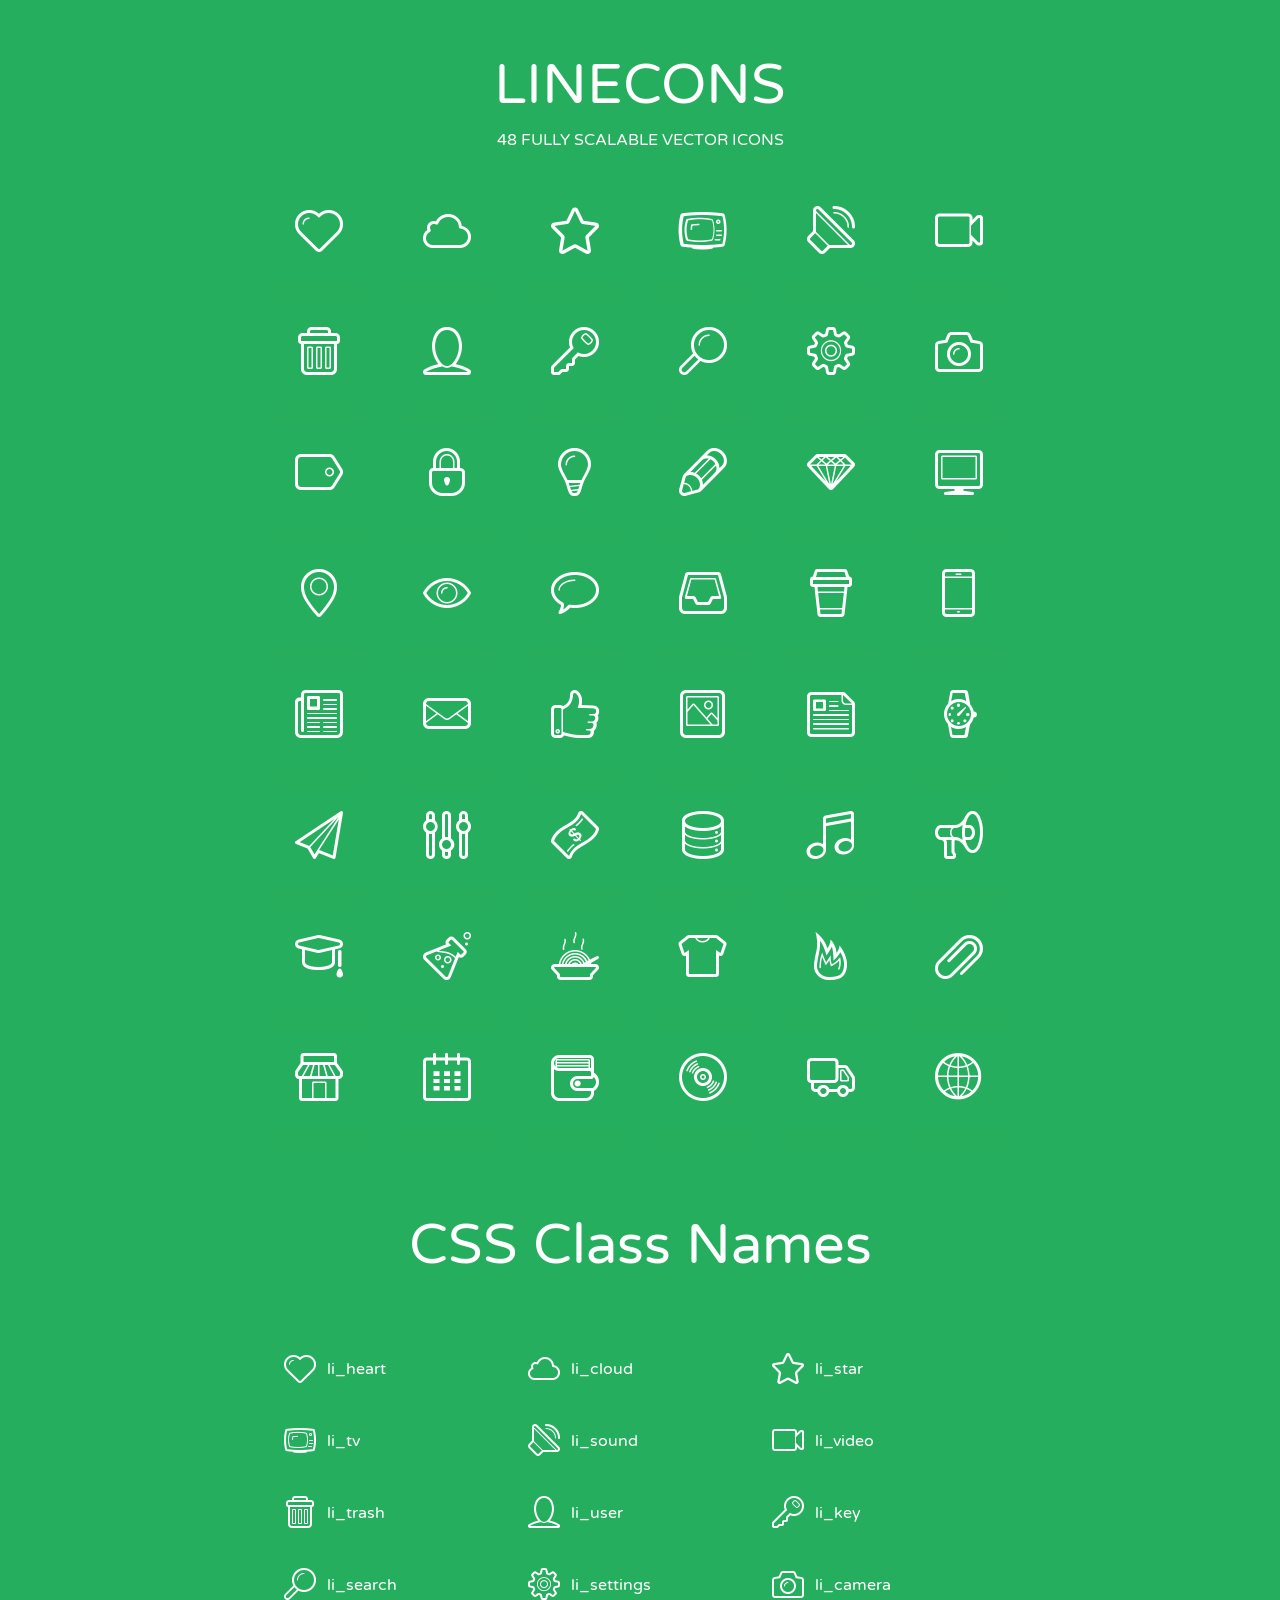
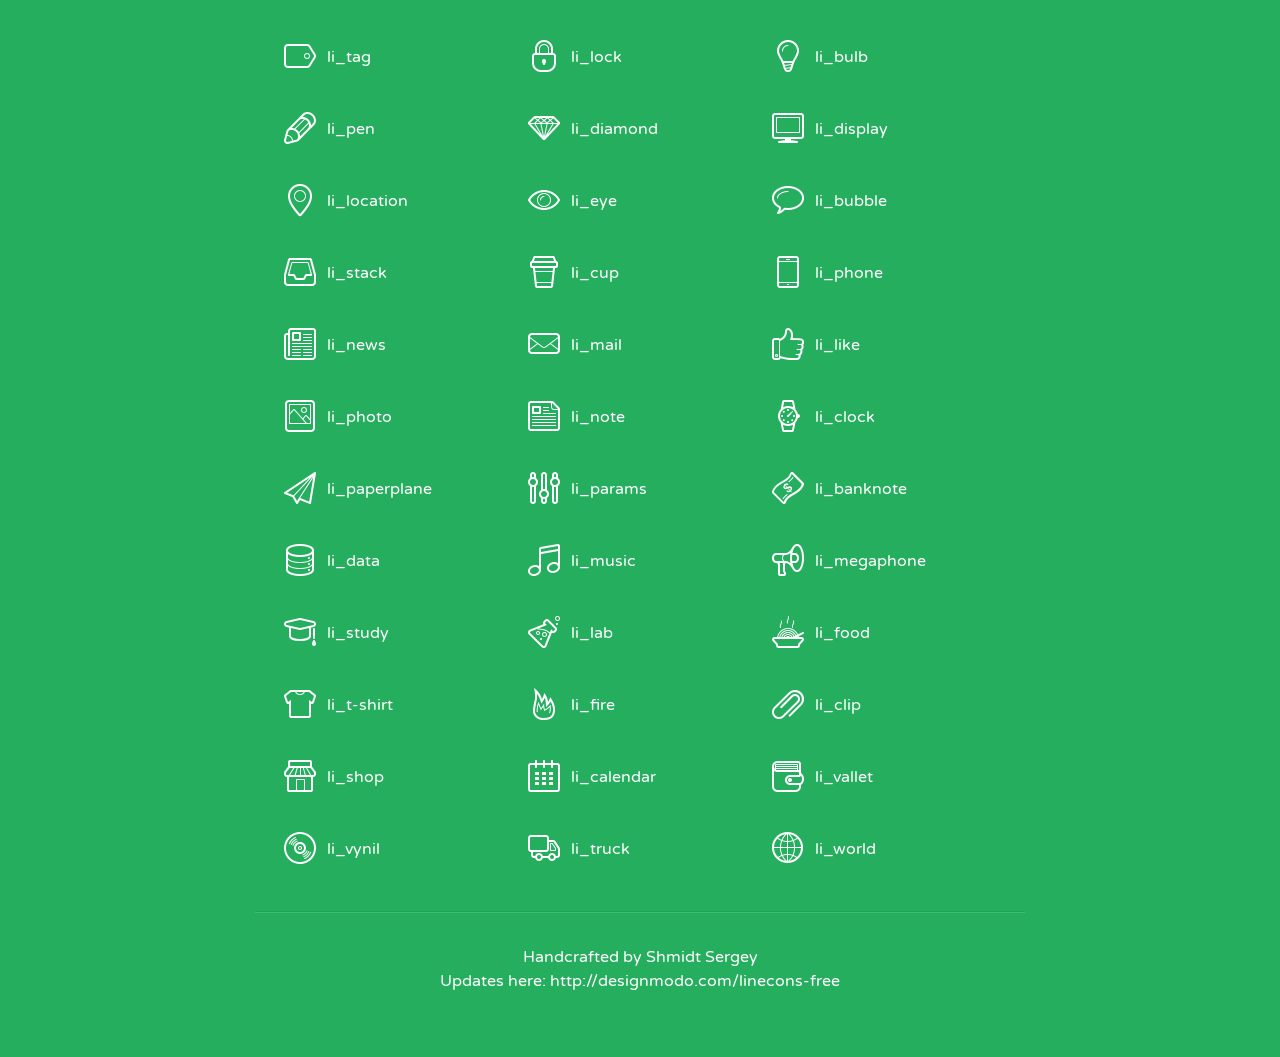
<file: src/main/webapp/assets/lineicons/index.html>
<!doctype html>
<html>
<head>
<title>LINECONS - 48 Fully Scalable Vector Icons</title>
<link rel="stylesheet" href="style.css" />
<link href='http://fonts.googleapis.com/css?family=Varela+Round' rel='stylesheet' type='text/css'>
<!--[if lte IE 7]><script src="lte-ie7.js"></script><![endif]-->

<!-- 

Thanks http://icomoon.io/app/ for amazing service!

-->


<style>
	section, header, footer {display: block;}
	body {
		font-family: 'Varela Round', sans-serif;
		color: #333333;
		line-height: 1.5;
		font-size: 16px;
		background:#26ae5f;
		color:white;
		-moz-text-shadow: 0 1px 1px rgba(0, 0, 0, 0.21);
		-webkit-text-shadow: 0 1px 1px rgba(0, 0, 0, 0.21);
	}
	* {
		-moz-box-sizing: border-box;
		-webkit-box-sizing: border-box;
		box-sizing: border-box;
		margin: 0;
		padding: 0;
	}
	.glyph {
		float: left;
		text-align: center;
		padding: .5em;
		margin: 0 .5em;
		width: 7em;
		border-radius: .375em;
		top:0;
		position:relative;
		-webkit-transition:0.2s ease-in;
		-o-transition:0.2s ease-in;
		-moz-transition:0.2s ease-in;
		-ie-transition:0.2s ease-in;
		transition:0.2s ease-in;
	}
	.glyph input {
		width: 100%;
		text-align: center;
		font-family: consolas, monospace;
		border-radius:3px;
		border:none;
		padding:4px;
		background:#26AE5C;
		color:#26AE5C;
		-webkit-transition:0.2s ease-in;
		-o-transition:0.2s ease-in;
		-moz-transition:0.2s ease-in;
		-ie-transition:0.2s ease-in;
		transition:0.2s ease-in;
	}
	.glyph:hover input {
		background:#26ae5f;
		padding:4px;
		color:#ffffff;
	}
	.glyph:hover {
		-webkit-transition: all 0.5s ease-out;
		background:#222821;
		color:#fff;
		text-shadow: none;
		-moz-text-shadow: none;
		-webkit-text-shadow: none;
		top:-5px;
		position:relative;
	}
	.glyph input, .mtm {
		margin-top: .75em;
	}
	.w-main {
		width: 770px;
		text-align:center;
	}
	.centered {
		margin-left: auto;
		margin-right: auto;
	}
	.fs1 {
		font-size: 3em;
	}
	header {
		margin: 2em 0;
		padding-bottom: .5em;
	}
	header h1 {
		font-size: 3.5em;
		font-weight: normal;
	}
	.clearfix:before, .clearfix:after { content: ""; display: table; }
	.clearfix:after, .clear { clear: both; }
	footer {
		margin: 2em 0;
		padding: 2em 0;
		border-top: 1px solid rgb(60, 189, 114);
		box-shadow: 0 -1px rgb(33, 165, 89);
	}
	a, a:visited {
		color: #ffffff; text-decoration:none;
	}
	a:hover, a:focus {color: #222821; text-decoration:none;}
	.box1 {
		display: inline-block;
		width: 14em;
		padding: .25em .5em;
		margin: .5em 1em .5em 0;
		text-align:left;
		
	}
	.box1 span { 
		font-size:2em;
		position: relative;
		top: 0.25em;
		margin-right: 0.1em;
	}
</style>
</head>
<body>
	<div class="w-main centered">
	<section class="mtm clearfix" id="glyphs">
	<header>
		<h1>LINECONS</h1>
		<p>48 FULLY SCALABLE VECTOR ICONS</p>
	</header>
	<div class="glyph">
		<div class="fs1" aria-hidden="true" data-icon="&#xe000;"></div>
		<input type="text" readonly="readonly" value="&amp;#xe000;" />
	</div>
	<div class="glyph">
		<div class="fs1" aria-hidden="true" data-icon="&#xe001;"></div>
		<input type="text" readonly="readonly" value="&amp;#xe001;" />
	</div>
	<div class="glyph">
		<div class="fs1" aria-hidden="true" data-icon="&#xe002;"></div>
		<input type="text" readonly="readonly" value="&amp;#xe002;" />
	</div>
	<div class="glyph">
		<div class="fs1" aria-hidden="true" data-icon="&#xe003;"></div>
		<input type="text" readonly="readonly" value="&amp;#xe003;" />
	</div>
	<div class="glyph">
		<div class="fs1" aria-hidden="true" data-icon="&#xe004;"></div>
		<input type="text" readonly="readonly" value="&amp;#xe004;" />
	</div>
	<div class="glyph">
		<div class="fs1" aria-hidden="true" data-icon="&#xe005;"></div>
		<input type="text" readonly="readonly" value="&amp;#xe005;" />
	</div>
	<div class="glyph">
		<div class="fs1" aria-hidden="true" data-icon="&#xe006;"></div>
		<input type="text" readonly="readonly" value="&amp;#xe006;" />
	</div>
	<div class="glyph">
		<div class="fs1" aria-hidden="true" data-icon="&#xe007;"></div>
		<input type="text" readonly="readonly" value="&amp;#xe007;" />
	</div>
	<div class="glyph">
		<div class="fs1" aria-hidden="true" data-icon="&#xe008;"></div>
		<input type="text" readonly="readonly" value="&amp;#xe008;" />
	</div>
	<div class="glyph">
		<div class="fs1" aria-hidden="true" data-icon="&#xe009;"></div>
		<input type="text" readonly="readonly" value="&amp;#xe009;" />
	</div>
	<div class="glyph">
		<div class="fs1" aria-hidden="true" data-icon="&#xe00a;"></div>
		<input type="text" readonly="readonly" value="&amp;#xe00a;" />
	</div>
	<div class="glyph">
		<div class="fs1" aria-hidden="true" data-icon="&#xe00b;"></div>
		<input type="text" readonly="readonly" value="&amp;#xe00b;" />
	</div>
	<div class="glyph">
		<div class="fs1" aria-hidden="true" data-icon="&#xe00c;"></div>
		<input type="text" readonly="readonly" value="&amp;#xe00c;" />
	</div>
	<div class="glyph">
		<div class="fs1" aria-hidden="true" data-icon="&#xe00d;"></div>
		<input type="text" readonly="readonly" value="&amp;#xe00d;" />
	</div>
	<div class="glyph">
		<div class="fs1" aria-hidden="true" data-icon="&#xe00e;"></div>
		<input type="text" readonly="readonly" value="&amp;#xe00e;" />
	</div>
	<div class="glyph">
		<div class="fs1" aria-hidden="true" data-icon="&#xe00f;"></div>
		<input type="text" readonly="readonly" value="&amp;#xe00f;" />
	</div>
	<div class="glyph">
		<div class="fs1" aria-hidden="true" data-icon="&#xe010;"></div>
		<input type="text" readonly="readonly" value="&amp;#xe010;" />
	</div>
	<div class="glyph">
		<div class="fs1" aria-hidden="true" data-icon="&#xe011;"></div>
		<input type="text" readonly="readonly" value="&amp;#xe011;" />
	</div>
	<div class="glyph">
		<div class="fs1" aria-hidden="true" data-icon="&#xe012;"></div>
		<input type="text" readonly="readonly" value="&amp;#xe012;" />
	</div>
	<div class="glyph">
		<div class="fs1" aria-hidden="true" data-icon="&#xe013;"></div>
		<input type="text" readonly="readonly" value="&amp;#xe013;" />
	</div>
	<div class="glyph">
		<div class="fs1" aria-hidden="true" data-icon="&#xe014;"></div>
		<input type="text" readonly="readonly" value="&amp;#xe014;" />
	</div>
	<div class="glyph">
		<div class="fs1" aria-hidden="true" data-icon="&#xe015;"></div>
		<input type="text" readonly="readonly" value="&amp;#xe015;" />
	</div>
	<div class="glyph">
		<div class="fs1" aria-hidden="true" data-icon="&#xe016;"></div>
		<input type="text" readonly="readonly" value="&amp;#xe016;" />
	</div>
	<div class="glyph">
		<div class="fs1" aria-hidden="true" data-icon="&#xe017;"></div>
		<input type="text" readonly="readonly" value="&amp;#xe017;" />
	</div>
	<div class="glyph">
		<div class="fs1" aria-hidden="true" data-icon="&#xe018;"></div>
		<input type="text" readonly="readonly" value="&amp;#xe018;" />
	</div>
	<div class="glyph">
		<div class="fs1" aria-hidden="true" data-icon="&#xe019;"></div>
		<input type="text" readonly="readonly" value="&amp;#xe019;" />
	</div>
	<div class="glyph">
		<div class="fs1" aria-hidden="true" data-icon="&#xe01a;"></div>
		<input type="text" readonly="readonly" value="&amp;#xe01a;" />
	</div>
	<div class="glyph">
		<div class="fs1" aria-hidden="true" data-icon="&#xe01b;"></div>
		<input type="text" readonly="readonly" value="&amp;#xe01b;" />
	</div>
	<div class="glyph">
		<div class="fs1" aria-hidden="true" data-icon="&#xe01c;"></div>
		<input type="text" readonly="readonly" value="&amp;#xe01c;" />
	</div>
	<div class="glyph">
		<div class="fs1" aria-hidden="true" data-icon="&#xe01d;"></div>
		<input type="text" readonly="readonly" value="&amp;#xe01d;" />
	</div>
	<div class="glyph">
		<div class="fs1" aria-hidden="true" data-icon="&#xe01e;"></div>
		<input type="text" readonly="readonly" value="&amp;#xe01e;" />
	</div>
	<div class="glyph">
		<div class="fs1" aria-hidden="true" data-icon="&#xe01f;"></div>
		<input type="text" readonly="readonly" value="&amp;#xe01f;" />
	</div>
	<div class="glyph">
		<div class="fs1" aria-hidden="true" data-icon="&#xe020;"></div>
		<input type="text" readonly="readonly" value="&amp;#xe020;" />
	</div>
	<div class="glyph">
		<div class="fs1" aria-hidden="true" data-icon="&#xe021;"></div>
		<input type="text" readonly="readonly" value="&amp;#xe021;" />
	</div>
	<div class="glyph">
		<div class="fs1" aria-hidden="true" data-icon="&#xe022;"></div>
		<input type="text" readonly="readonly" value="&amp;#xe022;" />
	</div>
	<div class="glyph">
		<div class="fs1" aria-hidden="true" data-icon="&#xe023;"></div>
		<input type="text" readonly="readonly" value="&amp;#xe023;" />
	</div>
	<div class="glyph">
		<div class="fs1" aria-hidden="true" data-icon="&#xe024;"></div>
		<input type="text" readonly="readonly" value="&amp;#xe024;" />
	</div>
	<div class="glyph">
		<div class="fs1" aria-hidden="true" data-icon="&#xe025;"></div>
		<input type="text" readonly="readonly" value="&amp;#xe025;" />
	</div>
	<div class="glyph">
		<div class="fs1" aria-hidden="true" data-icon="&#xe026;"></div>
		<input type="text" readonly="readonly" value="&amp;#xe026;" />
	</div>
	<div class="glyph">
		<div class="fs1" aria-hidden="true" data-icon="&#xe027;"></div>
		<input type="text" readonly="readonly" value="&amp;#xe027;" />
	</div>
	<div class="glyph">
		<div class="fs1" aria-hidden="true" data-icon="&#xe028;"></div>
		<input type="text" readonly="readonly" value="&amp;#xe028;" />
	</div>
	<div class="glyph">
		<div class="fs1" aria-hidden="true" data-icon="&#xe029;"></div>
		<input type="text" readonly="readonly" value="&amp;#xe029;" />
	</div>
	<div class="glyph">
		<div class="fs1" aria-hidden="true" data-icon="&#xe02a;"></div>
		<input type="text" readonly="readonly" value="&amp;#xe02a;" />
	</div>
	<div class="glyph">
		<div class="fs1" aria-hidden="true" data-icon="&#xe02b;"></div>
		<input type="text" readonly="readonly" value="&amp;#xe02b;" />
	</div>
	<div class="glyph">
		<div class="fs1" aria-hidden="true" data-icon="&#xe02c;"></div>
		<input type="text" readonly="readonly" value="&amp;#xe02c;" />
	</div>
	<div class="glyph">
		<div class="fs1" aria-hidden="true" data-icon="&#xe02d;"></div>
		<input type="text" readonly="readonly" value="&amp;#xe02d;" />
	</div>
	<div class="glyph">
		<div class="fs1" aria-hidden="true" data-icon="&#xe02e;"></div>
		<input type="text" readonly="readonly" value="&amp;#xe02e;" />
	</div>
	<div class="glyph">
		<div class="fs1" aria-hidden="true" data-icon="&#xe02f;"></div>
		<input type="text" readonly="readonly" value="&amp;#xe02f;" />
	</div>
	</section>
	<div class="clear"></div>
	<section class="mtm clearfix" id="glyphs">
	<header>
		<h1>CSS Class Names</h1>
	</header>
	<span class="box1">
		<span aria-hidden="true" class="li_heart"></span>
		&nbsp;li_heart
	</span>
	<span class="box1">
		<span aria-hidden="true" class="li_cloud"></span>
		&nbsp;li_cloud
	</span>
	<span class="box1">
		<span aria-hidden="true" class="li_star"></span>
		&nbsp;li_star
	</span>
	<span class="box1">
		<span aria-hidden="true" class="li_tv"></span>
		&nbsp;li_tv
	</span>
	<span class="box1">
		<span aria-hidden="true" class="li_sound"></span>
		&nbsp;li_sound
	</span>
	<span class="box1">
		<span aria-hidden="true" class="li_video"></span>
		&nbsp;li_video
	</span>
	<span class="box1">
		<span aria-hidden="true" class="li_trash"></span>
		&nbsp;li_trash
	</span>
	<span class="box1">
		<span aria-hidden="true" class="li_user"></span>
		&nbsp;li_user
	</span>
	<span class="box1">
		<span aria-hidden="true" class="li_key"></span>
		&nbsp;li_key
	</span>
	<span class="box1">
		<span aria-hidden="true" class="li_search"></span>
		&nbsp;li_search
	</span>
	<span class="box1">
		<span aria-hidden="true" class="li_settings"></span>
		&nbsp;li_settings
	</span>
	<span class="box1">
		<span aria-hidden="true" class="li_camera"></span>
		&nbsp;li_camera
	</span>
	<span class="box1">
		<span aria-hidden="true" class="li_tag"></span>
		&nbsp;li_tag
	</span>
	<span class="box1">
		<span aria-hidden="true" class="li_lock"></span>
		&nbsp;li_lock
	</span>
	<span class="box1">
		<span aria-hidden="true" class="li_bulb"></span>
		&nbsp;li_bulb
	</span>
	<span class="box1">
		<span aria-hidden="true" class="li_pen"></span>
		&nbsp;li_pen
	</span>
	<span class="box1">
		<span aria-hidden="true" class="li_diamond"></span>
		&nbsp;li_diamond
	</span>
	<span class="box1">
		<span aria-hidden="true" class="li_display"></span>
		&nbsp;li_display
	</span>
	<span class="box1">
		<span aria-hidden="true" class="li_location"></span>
		&nbsp;li_location
	</span>
	<span class="box1">
		<span aria-hidden="true" class="li_eye"></span>
		&nbsp;li_eye
	</span>
	<span class="box1">
		<span aria-hidden="true" class="li_bubble"></span>
		&nbsp;li_bubble
	</span>
	<span class="box1">
		<span aria-hidden="true" class="li_stack"></span>
		&nbsp;li_stack
	</span>
	<span class="box1">
		<span aria-hidden="true" class="li_cup"></span>
		&nbsp;li_cup
	</span>
	<span class="box1">
		<span aria-hidden="true" class="li_phone"></span>
		&nbsp;li_phone
	</span>
	<span class="box1">
		<span aria-hidden="true" class="li_news"></span>
		&nbsp;li_news
	</span>
	<span class="box1">
		<span aria-hidden="true" class="li_mail"></span>
		&nbsp;li_mail
	</span>
	<span class="box1">
		<span aria-hidden="true" class="li_like"></span>
		&nbsp;li_like
	</span>
	<span class="box1">
		<span aria-hidden="true" class="li_photo"></span>
		&nbsp;li_photo
	</span>
	<span class="box1">
		<span aria-hidden="true" class="li_note"></span>
		&nbsp;li_note
	</span>
	<span class="box1">
		<span aria-hidden="true" class="li_clock"></span>
		&nbsp;li_clock
	</span>
	<span class="box1">
		<span aria-hidden="true" class="li_paperplane"></span>
		&nbsp;li_paperplane
	</span>
	<span class="box1">
		<span aria-hidden="true" class="li_params"></span>
		&nbsp;li_params
	</span>
	<span class="box1">
		<span aria-hidden="true" class="li_banknote"></span>
		&nbsp;li_banknote
	</span>
	<span class="box1">
		<span aria-hidden="true" class="li_data"></span>
		&nbsp;li_data
	</span>
	<span class="box1">
		<span aria-hidden="true" class="li_music"></span>
		&nbsp;li_music
	</span>
	<span class="box1">
		<span aria-hidden="true" class="li_megaphone"></span>
		&nbsp;li_megaphone
	</span>
	<span class="box1">
		<span aria-hidden="true" class="li_study"></span>
		&nbsp;li_study
	</span>
	<span class="box1">
		<span aria-hidden="true" class="li_lab"></span>
		&nbsp;li_lab
	</span>
	<span class="box1">
		<span aria-hidden="true" class="li_food"></span>
		&nbsp;li_food
	</span>
	<span class="box1">
		<span aria-hidden="true" class="li_t-shirt"></span>
		&nbsp;li_t-shirt
	</span>
	<span class="box1">
		<span aria-hidden="true" class="li_fire"></span>
		&nbsp;li_fire
	</span>
	<span class="box1">
		<span aria-hidden="true" class="li_clip"></span>
		&nbsp;li_clip
	</span>
	<span class="box1">
		<span aria-hidden="true" class="li_shop"></span>
		&nbsp;li_shop
	</span>
	<span class="box1">
		<span aria-hidden="true" class="li_calendar"></span>
		&nbsp;li_calendar
	</span>
	<span class="box1">
		<span aria-hidden="true" class="li_vallet"></span>
		&nbsp;li_vallet
	</span>
	<span class="box1">
		<span aria-hidden="true" class="li_vynil"></span>
		&nbsp;li_vynil
	</span>
	<span class="box1">
		<span aria-hidden="true" class="li_truck"></span>
		&nbsp;li_truck
	</span>
	<span class="box1">
		<span aria-hidden="true" class="li_world"></span>
		&nbsp;li_world
	</span>
	</section>
	<footer>
		<p>Handcrafted by <a href="http://shmidt.in">Shmidt Sergey</a></p>
		<p>Updates here: <a href="http://designmodo.com/linecons-free">http://designmodo.com/linecons-free</a></p>
	</footer>
	</div>
	<script>
	document.getElementById("glyphs").addEventListener("click", function(e) {
		var target = e.target;
		if (target.tagName === "INPUT") {
			target.select();
		}
	});
	</script>
</body>
</html>
</file>
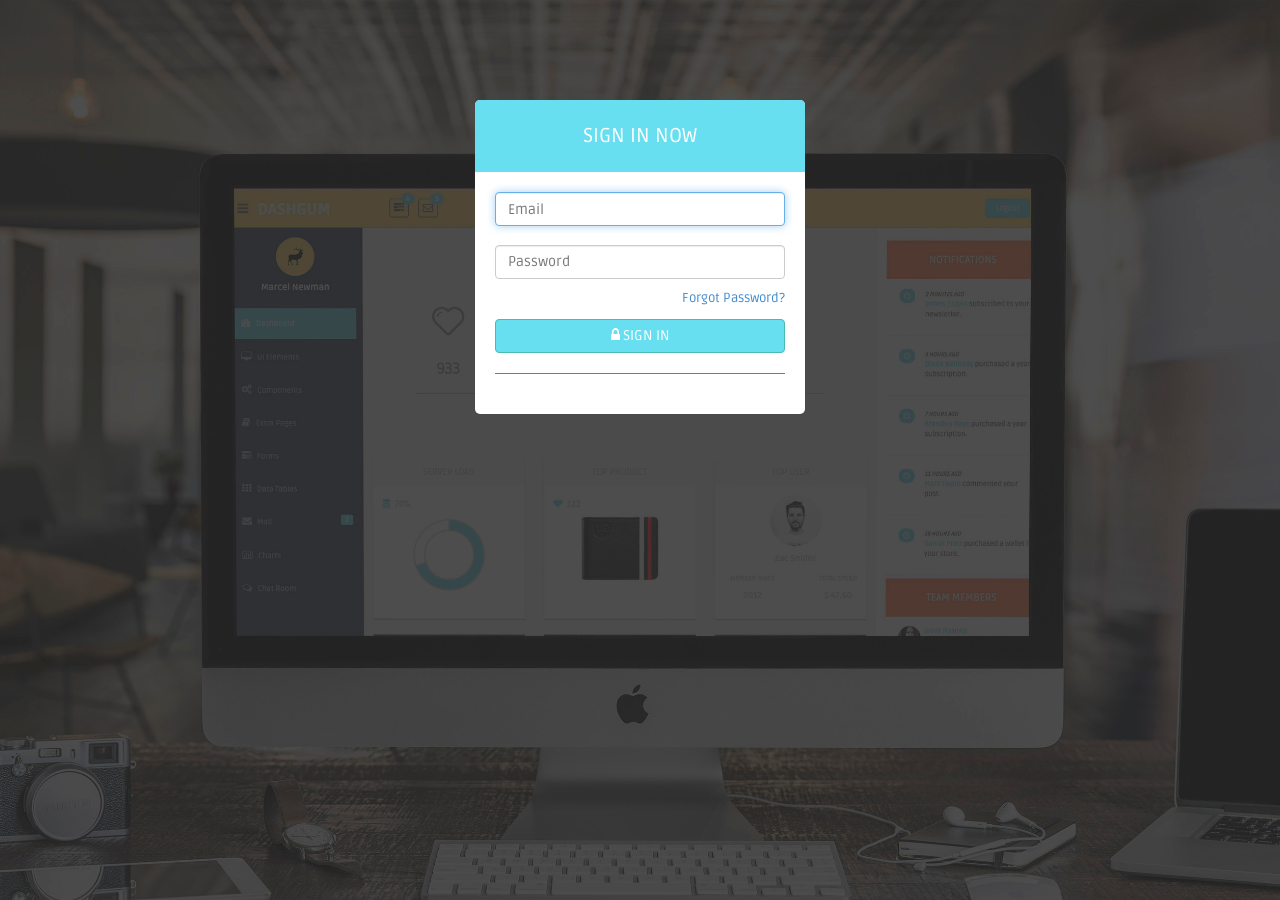
<file: src/main/webapp/login.html>
<!DOCTYPE html>
<html lang="en">
  <head>
    <meta charset="utf-8">
    <meta name="viewport" content="width=device-width, initial-scale=1.0">
    <meta name="description" content="">
    <meta name="author" content="Dashboard">
    <meta name="keyword" content="Dashboard, Bootstrap, Admin, Template, Theme, Responsive, Fluid, Retina">

    <title>Login - LaboRun</title>

    <!-- Bootstrap core CSS -->
    <link href="assets/css/bootstrap.css" rel="stylesheet">
    <!--external css-->
    <link href="assets/font-awesome/css/font-awesome.css" rel="stylesheet" />
        
<!-- Custom styles for this template -->
    <link href="assets/css/style.css" rel="stylesheet">
    <link href="assets/css/style-responsive.css" rel="stylesheet">

    <!-- HTML5 shim and Respond.js IE8 support of HTML5 elements and media queries -->
    <!--[if lt IE 9]>
      <script src="https://oss.maxcdn.com/libs/html5shiv/3.7.0/html5shiv.js"></script>
      <script src="https://oss.maxcdn.com/libs/respond.js/1.4.2/respond.min.js"></script>
    <![endif]-->
  </head>

  <body>

      <!-- **********************************************************************************************************************************************************
      MAIN CONTENT
      *********************************************************************************************************************************************************** -->

	  <div id="login-page">
	  	<div class="container">
	  	
		      <form class="form-login" action="checklogin" method="post">
		        <h2 class="form-login-heading">sign in now</h2>
		        <div class="login-wrap">
		            <input type="text" class="form-control" name="email" placeholder="Email" autofocus>
		            <br>
		            <input type="password" class="form-control" name="password" placeholder="Password">
		            <label class="checkbox">
		                <span class="pull-right">
		                    <a data-toggle="modal" href="login.html#myModal"> Forgot Password?</a>
		
		                </span>
		            </label>
		            <button class="btn btn-theme btn-block" href="index.html" type="submit"><i class="fa fa-lock"></i> SIGN IN</button>
		            <hr>
		
		        </div>
		
		          <!-- Modal -->
		          <div aria-hidden="true" aria-labelledby="myModalLabel" role="dialog" tabindex="-1" id="myModal" class="modal fade">
		              <div class="modal-dialog">
		                  <div class="modal-content">
		                      <div class="modal-header">
		                          <button type="button" class="close" data-dismiss="modal" aria-hidden="true">&times;</button>
		                          <h4 class="modal-title">Forgot Password ?</h4>
		                      </div>
		                      <div class="modal-body">
		                          <p>Enter your e-mail address below to reset your password.</p>
		                          <input type="text" name="email" placeholder="Email" autocomplete="off" class="form-control placeholder-no-fix">
		
		                      </div>
		                      <div class="modal-footer">
		                          <button data-dismiss="modal" class="btn btn-default" type="button">Cancel</button>
		                          <button class="btn btn-theme" type="button">Submit</button>
		                      </div>
		                  </div>
		              </div>
		          </div>
		          <!-- modal -->
		
		      </form>	  	
	  	
	  	</div>
	  </div>

    <!-- js placed at the end of the document so the pages load faster -->
    <script src="assets/js/jquery.js"></script>
    <script src="assets/js/bootstrap.min.js"></script>

    <!--BACKSTRETCH-->
    <!-- You can use an image of whatever size. This script will stretch to fit in any screen size.-->
    <script type="text/javascript" src="assets/js/jquery.backstretch.min.js"></script>
    <script>
        $.backstretch("assets/img/login-bg.jpg", {speed: 500});
    </script>


  </body>
</html>
</file>
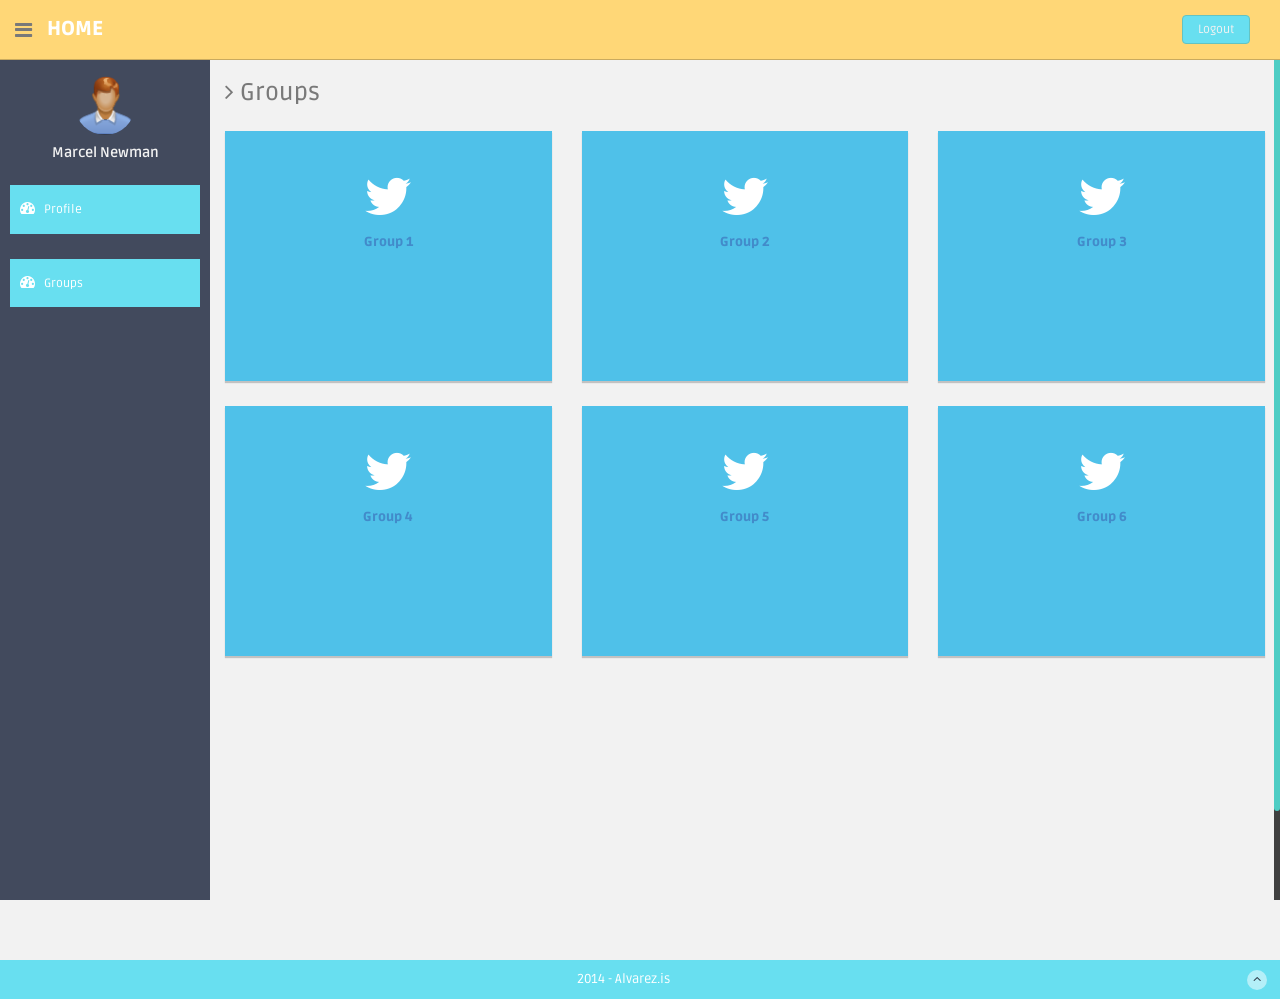
<file: src/main/webapp/admin/panels.html>
<!DOCTYPE html>
<html lang="en">
    <head>
        <meta charset="utf-8">
        <meta name="viewport" content="width=device-width, initial-scale=1.0">
        <meta name="description" content="">
        <meta name="author" content="Dashboard">
        <meta name="keyword" content="Dashboard, Bootstrap, Admin, Template, Theme, Responsive, Fluid, Retina">

        <title>DASHGUM - Bootstrap Admin Template</title>

        <!-- Bootstrap core CSS -->
        <link href="../assets/css/bootstrap.css" rel="stylesheet">
        <!--external css-->
        <link href="../assets/font-awesome/css/font-awesome.css" rel="stylesheet" />

        <!-- Custom styles for this template -->
        <link href="../assets/css/style.css" rel="stylesheet">
        <link href="../assets/css/style-responsive.css" rel="stylesheet">

        <script src="../assets/js/chart-master/Chart.js"></script>

        <!-- HTML5 shim and Respond.js IE8 support of HTML5 elements and media queries -->
        <!--[if lt IE 9]>
          <script src="https://oss.maxcdn.com/libs/html5shiv/3.7.0/html5shiv.js"></script>
          <script src="https://oss.maxcdn.com/libs/respond.js/1.4.2/respond.min.js"></script>
        <![endif]-->
    </head>

    <body>

        <section id="container" >
            <!-- **********************************************************************************************************************************************************
            TOP BAR CONTENT & NOTIFICATIONS
            *********************************************************************************************************************************************************** -->
            <!--header start-->
            <header class="header black-bg">
                <div class="sidebar-toggle-box">
                    <div class="fa fa-bars tooltips" data-placement="right" data-original-title="Toggle Navigation"></div>
                </div>
                <!--logo start-->
                <a href="index.html" class="logo"><b>Home</b></a>
                <!--logo end-->

                <div class="top-menu">
                    <ul class="nav pull-right top-menu">
                        <li><a class="logout" href="login.html">Logout</a></li>
                    </ul>
                </div>
            </header>
            <!--header end-->

            <!-- **********************************************************************************************************************************************************
            MAIN SIDEBAR MENU
            *********************************************************************************************************************************************************** -->
            <!--sidebar start-->
            <aside>
                <div id="sidebar"  class="nav-collapse ">
                    <!-- sidebar menu start-->
                    <ul class="sidebar-menu" id="nav-accordion">

                        <p class="centered"><a href="profile.html"><img src="../assets/img/ui-sam.jpg" class="img-circle" width="60"></a></p>
                        <h5 class="centered">Marcel Newman</h5>

                        <li class="mt">
                            <a class="active" href="index.html">
                                <i class="fa fa-dashboard"></i>
                                <span>Profile</span>
                            </a>
                        </li>

                        <li class="mt">
                            <a class="active" href="panels.html">
                                <i class="fa fa-dashboard"></i>
                                <span>Groups</span>
                            </a>
                        </li>

                </div>
            </aside>
            <!--sidebar end-->

            <!-- **********************************************************************************************************************************************************
            MAIN CONTENT
            *********************************************************************************************************************************************************** -->
            <!--main content start-->
            <section id="main-content">
                <section class="wrapper site-min-height">
                    <h3><i class="fa fa-angle-right"></i> Groups</h3>
					
                    <div class="row mt">
                        <div class="col-lg-12">

                            <! -- 1st ROW OF PANELS -->
                            <div class="row">
                                <!-- TWITTER PANEL -->
                                <div class="col-lg-4 col-md-4 col-sm-4 mb">
                                    <div class="twitter-panel pn">
                                        <i class="fa fa-twitter fa-4x"></i>				
                                        <p class="user"><a href="todo_list.html">Group 1</a></p>
                                    </div>
                                </div><!-- /col-md-4 -->

                                <div class="col-lg-4 col-md-4 col-sm-4 mb">
                                    <!-- WHITE PANEL - TOP USER -->
                                    <div class="twitter-panel pn">
                                        <i class="fa fa-twitter fa-4x"></i>
                                        <p class="user"><a href="todo_list.html">Group 2</a></p>
                                    </div>
                                </div><!-- /col-md-4 -->

                                <div class="col-lg-4 col-md-4 col-sm-4 mb">
                                    <!-- INSTAGRAM PANEL -->
                                    <div class="twitter-panel pn">
                                        <i class="fa fa-twitter fa-4x"></i>

                                        <p class="user"><a href="todo_list.html">Group 3</a></p>
                                    </div>
                                </div><!-- /col-md-4 -->
                            </div><! --/END 1ST ROW OF PANELS -->

                            <! -- 2ND ROW OF PANELS -->
                            <div class="row">
                                <! -- TODO PANEL -->
                                <div class="col-lg-4 col-md-4 col-sm-4 mb">
                                    <div class="twitter-panel pn">
                                        <i class="fa fa-twitter fa-4x"></i>

                                        <p class="user"><a href="todo_list.html">Group 4</a></p>
                                    </div>
                                </div><! --/col-md-4 -->

                                <! -- PROFILE 01 PANEL -->
                                <div class="col-lg-4 col-md-4 col-sm-4 mb">
                                    <div class="twitter-panel pn">
                                        <i class="fa fa-twitter fa-4x"></i>
                                        <p class="user"><a href="todo_list.html">Group 5</a></p>
                                    </div>
                                </div><! --/col-md-4 -->

                                <! -- PROFILE 02 PANEL -->
                                <div class="col-lg-4 col-md-4 col-sm-4 mb">
                                    <div class="twitter-panel pn">
                                        <i class="fa fa-twitter fa-4x"></i>

                                        <p class="user"><a href="todo_list.html">Group 6</a></p>
                                    </div>
                                </div><!--/ col-md-4 -->
                            </div><! --/END 2ND ROW OF PANELS -->

                        </div>
                    </div>
					
					
					
                </section><! --/wrapper -->
            </section><!-- /MAIN CONTENT -->

            <!--main content end-->
            <!--footer start-->
            <footer class="site-footer">
                <div class="text-center">
                    2014 - Alvarez.is
                    <a href="panels.html#" class="go-top">
                        <i class="fa fa-angle-up"></i>
                    </a>
                </div>
            </footer>
            <!--footer end-->
        </section>

        <!-- js placed at the end of the document so the pages load faster -->
        <script src="../assets/js/jquery.js"></script>
        <script src="../assets/js/bootstrap.min.js"></script>
        <script class="include" type="text/javascript" src="../assets/js/jquery.dcjqaccordion.2.7.js"></script>
        <script src="../assets/js/jquery.scrollTo.min.js"></script>
        <script src="../assets/js/jquery.nicescroll.js" type="text/javascript"></script>
        <script src="../assets/js/jquery.sparkline.js"></script>

        <!--common script for all pages-->
        <script src="../assets/js/common-scripts.js"></script>

        <!--script for this page-->
        <script src="../assets/js/sparkline-chart.js"></script>    


        <script>
            //custom select box

            $(function() {
                $('select.styled').customSelect();
            });

        </script>

    </body>
</html>
</file>
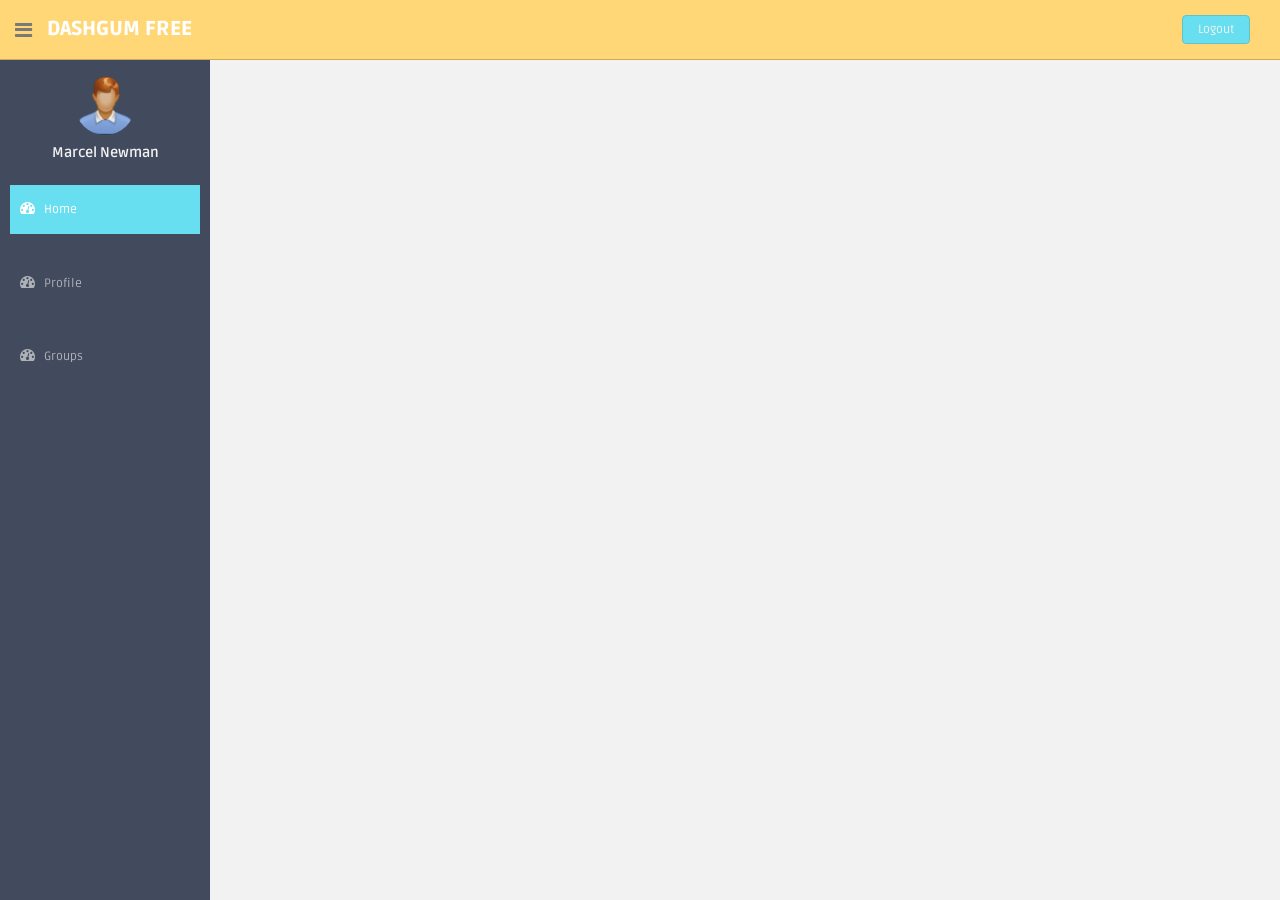
<file: src/main/webapp/staff/header.html>
<!DOCTYPE html>
<html lang="en">
  <head>
    <meta charset="utf-8">
    <meta name="viewport" content="width=device-width, initial-scale=1.0">
    <meta name="description" content="">
    <meta name="author" content="Dashboard">
    <meta name="keyword" content="Dashboard, Bootstrap, Admin, Template, Theme, Responsive, Fluid, Retina">

    <title>DASHGUM - FREE Bootstrap Admin Template</title>

    <!-- Bootstrap core CSS -->
    <link href="../assets/css/bootstrap.css" rel="stylesheet">
    <!--external css-->
    <link href="../assets/font-awesome/css/font-awesome.css" rel="stylesheet" />
    <link rel="stylesheet" type="text/css" href="../assets/css/zabuto_calendar.css">
    <link rel="stylesheet" type="text/css" href="../assets/js/gritter/css/jquery.gritter.css" />
    <link rel="stylesheet" type="text/css" href="../assets/lineicons/style.css">    
    
    <!-- Custom styles for this template -->
    <link href="../assets/css/style.css" rel="stylesheet">
    <link href="../assets/css/style-responsive.css" rel="stylesheet">

    <script src="../assets/js/chart-master/Chart.js"></script>
    
    <!-- HTML5 shim and Respond.js IE8 support of HTML5 elements and media queries -->
    <!--[if lt IE 9]>
      <script src="https://oss.maxcdn.com/libs/html5shiv/3.7.0/html5shiv.js"></script>
      <script src="https://oss.maxcdn.com/libs/respond.js/1.4.2/respond.min.js"></script>
    <![endif]-->
  </head>

  <body>

  <section id="container" >
      <!-- **********************************************************************************************************************************************************
      TOP BAR CONTENT & NOTIFICATIONS
      *********************************************************************************************************************************************************** -->
      <!--header start-->
      <header class="header black-bg">
              <div class="sidebar-toggle-box">
                  <div class="fa fa-bars tooltips" data-placement="right" data-original-title="Toggle Navigation"></div>
              </div>
            <!--logo start-->
            <a href="index.html" class="logo"><b>DASHGUM FREE</b></a>
            <!--logo end-->
            <div class="top-menu">
            	<ul class="nav pull-right top-menu">
                    <li><a class="logout" href="login.html">Logout</a></li>
            	</ul>
            </div>
        </header>
      <!--header end-->
      
      <!-- **********************************************************************************************************************************************************
      MAIN SIDEBAR MENU
      *********************************************************************************************************************************************************** -->
      <!--sidebar start-->
      <aside>
          <div id="sidebar"  class="nav-collapse ">
              <!-- sidebar menu start-->
              <ul class="sidebar-menu" id="nav-accordion">
              
              	  <p class="centered"><a href="profile.html"><img src="../assets/img/ui-sam.jpg" class="img-circle" width="60"></a></p>
              	  <h5 class="centered">Marcel Newman</h5>
              	  	
                  <li class="mt">
                      <a class="active" href="index.jsp">
                          <i class="fa fa-dashboard"></i>
                          <span>Home</span>
                      </a>
                  </li>
                  <li class="mt">
                      <a href="profile.jsp">
                          <i class="fa fa-dashboard"></i>
                          <span>Profile</span>
                      </a>
                  </li>
                  <li class="mt">
                      <a href="groups">
                          <i class="fa fa-dashboard"></i>
                          <span>Groups</span>
                      </a>
                  </li>

              </ul>
              <!-- sidebar menu end-->
          </div>
      </aside>
</file>
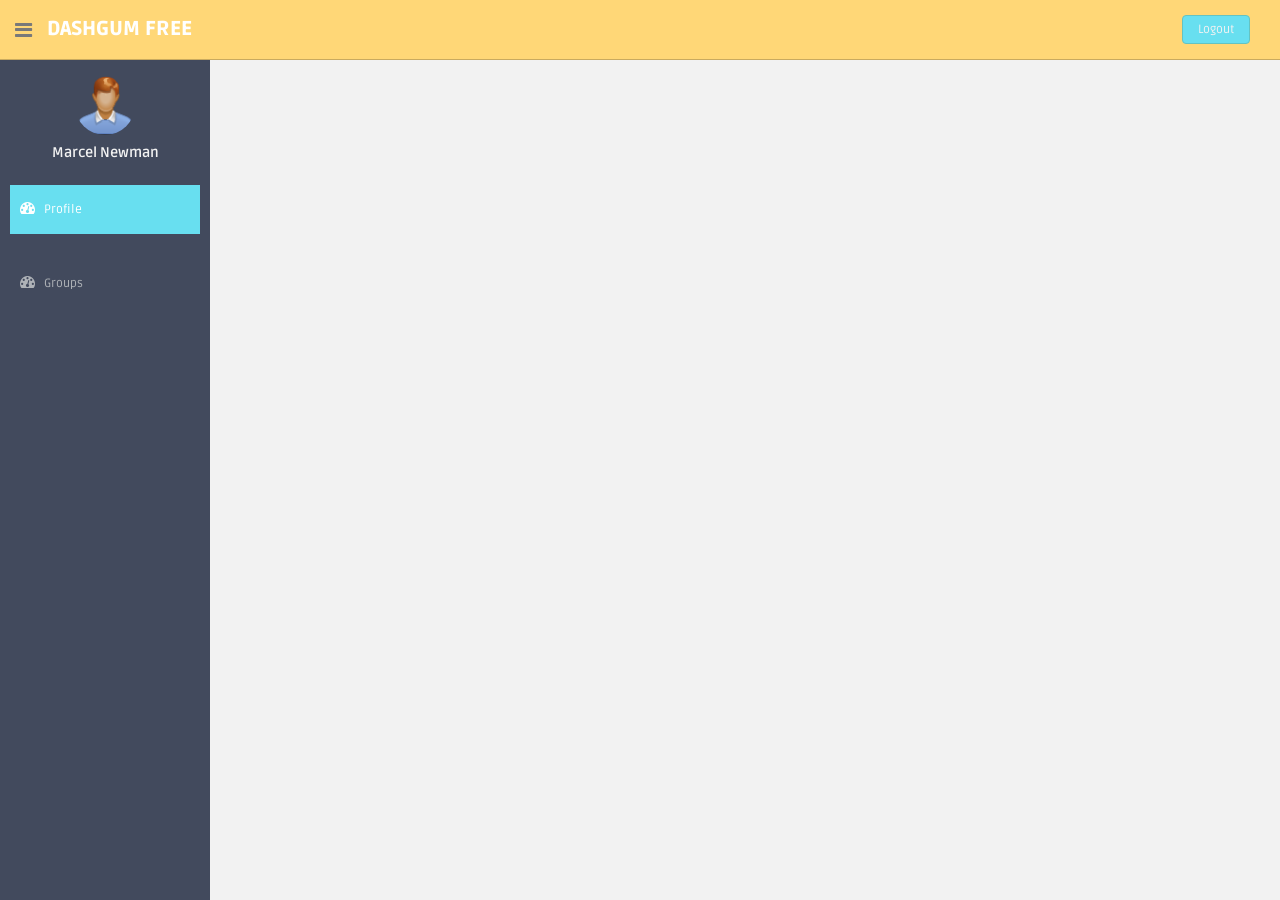
<file: src/main/webapp/trainee/header.html>
<!DOCTYPE html>
<html lang="en">
  <head>
    <meta charset="utf-8">
    <meta name="viewport" content="width=device-width, initial-scale=1.0">
    <meta name="description" content="">
    <meta name="author" content="Dashboard">
    <meta name="keyword" content="Dashboard, Bootstrap, Admin, Template, Theme, Responsive, Fluid, Retina">

    <title>DASHGUM - FREE Bootstrap Admin Template</title>

    <!-- Bootstrap core CSS -->
    <link href="../assets/css/bootstrap.css" rel="stylesheet">
    <!--external css-->
    <link href="../assets/font-awesome/css/font-awesome.css" rel="stylesheet" />
    <link rel="stylesheet" type="text/css" href="../assets/css/zabuto_calendar.css">
    <link rel="stylesheet" type="text/css" href="../assets/js/gritter/css/jquery.gritter.css" />
    <link rel="stylesheet" type="text/css" href="../assets/lineicons/style.css">    
    
    <!-- Custom styles for this template -->
    <link href="../assets/css/style.css" rel="stylesheet">
    <link href="../assets/css/style-responsive.css" rel="stylesheet">

    <script src="../assets/js/chart-master/Chart.js"></script>
    
    <!-- HTML5 shim and Respond.js IE8 support of HTML5 elements and media queries -->
    <!--[if lt IE 9]>
      <script src="https://oss.maxcdn.com/libs/html5shiv/3.7.0/html5shiv.js"></script>
      <script src="https://oss.maxcdn.com/libs/respond.js/1.4.2/respond.min.js"></script>
    <![endif]-->
  </head>

  <body>

  <section id="container" >
      <!-- **********************************************************************************************************************************************************
      TOP BAR CONTENT & NOTIFICATIONS
      *********************************************************************************************************************************************************** -->
      <!--header start-->
      <header class="header black-bg">
              <div class="sidebar-toggle-box">
                  <div class="fa fa-bars tooltips" data-placement="right" data-original-title="Toggle Navigation"></div>
              </div>
            <!--logo start-->
            <a href="index.html" class="logo"><b>DASHGUM FREE</b></a>
            <!--logo end-->
            <div class="top-menu">
            	<ul class="nav pull-right top-menu">
                    <li><a class="logout" href="login.html">Logout</a></li>
            	</ul>
            </div>
        </header>
      <!--header end-->
      
      <!-- **********************************************************************************************************************************************************
      MAIN SIDEBAR MENU
      *********************************************************************************************************************************************************** -->
      <!--sidebar start-->
      <aside>
          <div id="sidebar"  class="nav-collapse ">
              <!-- sidebar menu start-->
              <ul class="sidebar-menu" id="nav-accordion">
              
              	  <p class="centered"><a href="profile.html"><img src="../assets/img/ui-sam.jpg" class="img-circle" width="60"></a></p>
              	  <h5 class="centered">Marcel Newman</h5>
              	  	
                  <li class="mt">
                      <a class="active" href="index.jsp">
                          <i class="fa fa-dashboard"></i>
                          <span>Profile</span>
                      </a>
                  </li>
                  <li class="mt">
                      <a href="groups">
                          <i class="fa fa-dashboard"></i>
                          <span>Groups</span>
                      </a>
                  </li>

              </ul>
              <!-- sidebar menu end-->
          </div>
      </aside>
</file>
<file: src/main/webapp/assets/lineicons/style.css>
@font-face {
	font-family: 'linecons';
	src:url('fonts/linecons.eot');
}
@font-face {
	font-family: 'linecons';
	src: url([data-uri]) format('svg'),
		 url([data-uri]) format('truetype');
	font-weight: normal;
	font-style: normal;
}

/* Use the following CSS code if you want to use data attributes for inserting your icons */
[data-icon]:before {
	font-family: 'linecons';
	content: attr(data-icon);
	speak: none;
	font-weight: normal;
	line-height: 1;
	-webkit-font-smoothing: antialiased;
}

/* Use the following CSS code if you want to have a class per icon */
[class^="li_"]:before, [class*=" li_"]:before {
	font-family: 'linecons';
	font-style: normal;
	speak: none;
	font-weight: normal;
	line-height: 1;
	-webkit-font-smoothing: antialiased;
}
.li_heart:before {
	content: "\e000";
}
.li_cloud:before {
	content: "\e001";
}
.li_star:before {
	content: "\e002";
}
.li_tv:before {
	content: "\e003";
}
.li_sound:before {
	content: "\e004";
}
.li_video:before {
	content: "\e005";
}
.li_trash:before {
	content: "\e006";
}
.li_user:before {
	content: "\e007";
}
.li_key:before {
	content: "\e008";
}
.li_search:before {
	content: "\e009";
}
.li_settings:before {
	content: "\e00a";
}
.li_camera:before {
	content: "\e00b";
}
.li_tag:before {
	content: "\e00c";
}
.li_lock:before {
	content: "\e00d";
}
.li_bulb:before {
	content: "\e00e";
}
.li_pen:before {
	content: "\e00f";
}
.li_diamond:before {
	content: "\e010";
}
.li_display:before {
	content: "\e011";
}
.li_location:before {
	content: "\e012";
}
.li_eye:before {
	content: "\e013";
}
.li_bubble:before {
	content: "\e014";
}
.li_stack:before {
	content: "\e015";
}
.li_cup:before {
	content: "\e016";
}
.li_phone:before {
	content: "\e017";
}
.li_news:before {
	content: "\e018";
}
.li_mail:before {
	content: "\e019";
}
.li_like:before {
	content: "\e01a";
}
.li_photo:before {
	content: "\e01b";
}
.li_note:before {
	content: "\e01c";
}
.li_clock:before {
	content: "\e01d";
}
.li_paperplane:before {
	content: "\e01e";
}
.li_params:before {
	content: "\e01f";
}
.li_banknote:before {
	content: "\e020";
}
.li_data:before {
	content: "\e021";
}
.li_music:before {
	content: "\e022";
}
.li_megaphone:before {
	content: "\e023";
}
.li_study:before {
	content: "\e024";
}
.li_lab:before {
	content: "\e025";
}
.li_food:before {
	content: "\e026";
}
.li_t-shirt:before {
	content: "\e027";
}
.li_fire:before {
	content: "\e028";
}
.li_clip:before {
	content: "\e029";
}
.li_shop:before {
	content: "\e02a";
}
.li_calendar:before {
	content: "\e02b";
}
.li_vallet:before {
	content: "\e02c";
}
.li_vynil:before {
	content: "\e02d";
}
.li_truck:before {
	content: "\e02e";
}
.li_world:before {
	content: "\e02f";
}
</file>
<file: src/main/webapp/assets/css/style-responsive.css>
@media (min-width: 980px) {
    /*-----*/
    .custom-bar-chart {
        margin-bottom: 40px;
    }

}

@media (min-width: 768px) and (max-width: 979px) {

    /*-----*/
    .custom-bar-chart {
        margin-bottom: 40px;
    }

    /*chat room*/


}

@media (max-width: 768px) {

    .header {
        position: absolute;
    }

    /*sidebar*/

    #sidebar {
        height: auto;
        overflow: hidden;
        position: absolute;
        width: 100%;
        z-index: 1001;
    }


    /* body container */
    #main-content {
        margin: 0px!important;
        position: none !important;
    }

    #sidebar > ul > li > a > span {
        line-height: 35px;
    }

    #sidebar > ul > li {
        margin: 0 10px 5px 10px;
    }
    #sidebar > ul > li > a {
        height:35px;
        line-height:35px;
        padding: 0 10px;
        text-align: left;
    }
    #sidebar > ul > li > a i{
        /*display: none !important;*/
    }

    #sidebar ul > li > a .arrow, #sidebar > ul > li > a .arrow.open {
        margin-right: 10px;
        margin-top: 15px;
    }

    #sidebar ul > li.active > a .arrow, #sidebar ul > li > a:hover .arrow, #sidebar ul > li > a:focus .arrow,
    #sidebar > ul > li.active > a .arrow.open, #sidebar > ul > li > a:hover .arrow.open, #sidebar > ul > li > a:focus .arrow.open{
        margin-top: 15px;
    }

    #sidebar > ul > li > a, #sidebar > ul > li > ul.sub > li {
        width: 100%;
    }
    #sidebar > ul > li > ul.sub > li > a {
        background: transparent !important ;
    }
    #sidebar > ul > li > ul.sub > li > a:hover {
        
    }


    /* sidebar */
    #sidebar {
        margin: 0px !important;
    }

    /* sidebar collabler */
    #sidebar .btn-navbar.collapsed .arrow {
        display: none;
    }

    #sidebar .btn-navbar .arrow {
        position: absolute;
        right: 35px;
        width: 0;
        height: 0;
        top:48px;
        border-bottom: 15px solid #282e36;
        border-left: 15px solid transparent;
        border-right: 15px solid transparent;
    }


    /*---------*/

    .modal-footer .btn {
        margin-bottom: 0px !important;
    }

    .btn {
        margin-bottom: 5px;
    }


    /* full calendar fix */
    .fc-header-right {
        left:25px;
        position: absolute;
    }

    .fc-header-left .fc-button {
        margin: 0px !important;
        top: -10px !important;
    }

    .fc-header-right .fc-button {
        margin: 0px !important;
        top: -50px !important;
    }

    .fc-state-active, .fc-state-active .fc-button-inner, .fc-state-hover, .fc-state-hover .fc-button-inner {
        background: none !important;
        color: #FFFFFF !important;
    }

    .fc-state-default, .fc-state-default .fc-button-inner {
        background: none !important;
    }

    .fc-button {
        border: none !important;
        margin-right: 2px;
    }

    .fc-view {
        top: 0px !important;
    }

    .fc-button .fc-button-inner {
        margin: 0px !important;
        padding: 2px !important;
        border: none !important;
        margin-right: 2px !important;
        background-color: #fafafa !important;
        background-image: -moz-linear-gradient(top, #fafafa, #efefef) !important;
        background-image: -webkit-gradient(linear, 0 0, 0 100%, from(#fafafa), to(#efefef)) !important;
        background-image: -webkit-linear-gradient(top, #fafafa, #efefef) !important;
        background-image: -o-linear-gradient(top, #fafafa, #efefef) !important;
        background-image: linear-gradient(to bottom, #fafafa, #efefef) !important;
        filter: progid:dximagetransform.microsoft.gradient(startColorstr='#fafafa', endColorstr='#efefef', GradientType=0) !important;
        -webkit-box-shadow: 0 1px 0px rgba(255, 255, 255, .8) !important;
        -moz-box-shadow: 0 1px 0px rgba(255, 255, 255, .8) !important;
        box-shadow: 0 1px 0px rgba(255, 255, 255, .8) !important;
        -webkit-border-radius: 3px !important;
        -moz-border-radius: 3px !important;
        border-radius: 3px !important;
        color: #646464 !important;
        border: 1px solid #ddd !important;
        text-shadow: 0 1px 0px rgba(255, 255, 255, .6) !important;
        text-align: center;
    }

    .fc-button.fc-state-disabled .fc-button-inner {
        color: #bcbbbb !important;
    }

    .fc-button.fc-state-active .fc-button-inner {
        background-color: #e5e4e4 !important;
        background-image: -moz-linear-gradient(top, #e5e4e4, #dddcdc) !important;
        background-image: -webkit-gradient(linear, 0 0, 0 100%, from(#e5e4e4), to(#dddcdc)) !important;
        background-image: -webkit-linear-gradient(top, #e5e4e4, #dddcdc) !important;
        background-image: -o-linear-gradient(top, #e5e4e4, #dddcdc) !important;
        background-image: linear-gradient(to bottom, #e5e4e4, #dddcdc) !important;
        filter: progid:dximagetransform.microsoft.gradient(startColorstr='#e5e4e4', endColorstr='#dddcdc', GradientType=0) !important;
    }

    .fc-content {
        margin-top: 50px;
    }

    .fc-header-title h2 {
        line-height: 40px !important;
        font-size: 12px !important;
    }

    .fc-header {
        margin-bottom:0px !important;
    }

    /*--*/

    /*.chart-position {*/
        /*margin-top: 0px;*/
    /*}*/

    .stepy-titles li {
        margin: 10px 3px;
    }

    /*-----*/
    .custom-bar-chart {
        margin-bottom: 40px;
    }

    /*menu icon plus minus*/
    .dcjq-icon {
        top: 10px;
    }
    ul.sidebar-menu li ul.sub li a {
        padding: 0;
    }

    /*---*/

    .img-responsive {
        width: 100%;
    }

}



@media (max-width: 480px) {

    .notify-row, .search, .dont-show , .inbox-head .sr-input, .inbox-head .sr-btn{
        display: none;
    }

    #top_menu .nav > li, ul.top-menu > li {
        float: right;
    }
    .hidden-phone {
        display: none !important;
    }

    .chart-position {
       margin-top: 0px;
     }

    .navbar-inverse .navbar-toggle:hover, .navbar-inverse .navbar-toggle:focus {
        background-color: #ccc;
        border-color:#ccc ;
    }

}

@media (max-width:320px) {
    .login-social-link a {
        padding: 15px 17px !important;
    }

    .notify-row, .search, .dont-show, .inbox-head .sr-input, .inbox-head .sr-btn {
        display: none;
    }

    #top_menu .nav > li, ul.top-menu > li {
        float: right;
    }

    .hidden-phone {
        display: none !important;
    }

    .chart-position {
        margin-top: 0px;
    }

    .lock-wrapper {
        margin: 10% auto;
        max-width: 310px;
    }
    .lock-input {
        width: 82%;
    }

    .cmt-form {
        display: inline-block;
        width: 75%;
    }

}
</file>
<file: src/main/webapp/assets/css/zabuto_calendar.css>
/**
 * Zabuto Calendar
 */

div.zabuto_calendar {
    margin: 0;
    padding: 10px;
}

.calendar-month-header 		{font-size:116%!important;}
.calendar-month-header th 	{font-weight:600!important;}

div.zabuto_calendar .table {
    width: 100%;
    margin: 0;
    padding: 0px;
}

div.zabuto_calendar .table th,
div.zabuto_calendar .table td {
    padding: 11.9px 0px;
    text-align: center;
}

div.zabuto_calendar .table tr th,
div.zabuto_calendar .table tr td {
/*    background-color:;*/
}

div.zabuto_calendar .table tr.calendar-month-header th {
  
}

div.zabuto_calendar .table tr.calendar-month-header th span {
    cursor: pointer;
    display: inline-block;
    padding-bottom:0px;
	
}

div.zabuto_calendar .table tr.calendar-dow-header th {
   
}

div.zabuto_calendar .table tr:last-child {
    border-bottom: 0px solid #dddddd;
}

div.zabuto_calendar .table tr.calendar-month-header th {
    padding:10px;
	
	}

div.zabuto_calendar .table-bordered tr.calendar-month-header th {
    border-left: 0;
    border-right: 0;
}

div.zabuto_calendar .table-bordered tr.calendar-month-header th:first-child {
    border-left: 0px solid #dddddd;
}

div.zabuto_calendar div.calendar-month-navigation {
    cursor: pointer;
    margin: 0;
    padding: 0;
    padding-top:0px;
}

div.zabuto_calendar tr.calendar-dow-header th,
div.zabuto_calendar tr.calendar-dow td {
    width: 14%;
}

div.zabuto_calendar .table tr td div.day {
    margin: 0px;
    padding-top: 0px;
    padding-bottom: 0px;
}

/* actions and events */
div.zabuto_calendar .table tr td.event div.day,
div.zabuto_calendar ul.legend li.event {
   
}

div.zabuto_calendar .table tr td.dow-clickable,
div.zabuto_calendar .table tr td.event-clickable {
    cursor: pointer;
}

/* badge */
div.zabuto_calendar .badge-today,
div.zabuto_calendar div.legend span.badge-today {
   
    color: #ffffff;
    text-shadow: none;
}

div.zabuto_calendar .badge-event,
div.zabuto_calendar div.legend span.badge-event {
  
    color: #ffffff;
    text-shadow: none;
}

div.zabuto_calendar .badge-event {
    font-size: 0.95em;
    padding-left: 8px;
    padding-right: 8px;
    padding-bottom: 4px;
}

/* legend */
div.zabuto_calendar div.legend {
    margin-top: 15px;
    text-align: right;
	padding-right:10px;
	padding-bottom:10px;
}

div.zabuto_calendar div.legend span {
    font-size: 10px;
    font-weight: normal;
}

div.zabuto_calendar div.legend span.legend-text:after,
div.zabuto_calendar div.legend span.legend-block:after,
div.zabuto_calendar div.legend span.legend-list:after,
div.zabuto_calendar div.legend span.legend-spacer:after {
    content: ' ';
}

div.zabuto_calendar div.legend span.legend-spacer {
    padding-left: 25px;
}

div.zabuto_calendar ul.legend > span {
    padding-left: 2px;
}

div.zabuto_calendar ul.legend {
    display: inline-block;
    list-style: none outside none;
    margin: 0;
    padding: 0;
}

div.zabuto_calendar ul.legend li {
    display: inline-block;
    height: 8px;
    width: 8px;
    margin-left: 5px;
}

div.zabuto_calendar ul.legend
div.zabuto_calendar ul.legend li:first-child {
    margin-left: 7px;
}

div.zabuto_calendar ul.legend li:last-child {
    margin-right: 5px;
}

div.zabuto_calendar div.legend span.badge {
    font-size: 0.9em;
    border-radius: 5px 5px 5px 5px;
    padding-left: 5px;
    padding-right: 5px;
    padding-top: 2px;
    padding-bottom: 3px;
}

/* responsive */
@media (max-width: 979px) {
    div.zabuto_calendar .table th,
    div.zabuto_calendar .table td {
        padding: 2px 1px;
    }
}
</file>
<file: src/main/webapp/assets/css/style.css>
/*
Template Name: DASHGUM FREE - Bootstrap 3.2 Admin Theme
Template Version: 1.0
Author: Carlos Alvarez
Website: http://blacktie.co
Premium: http://www.gridgum.com
*/

/* Import fonts */
@import url(http://fonts.googleapis.com/css?family=Ruda:400,700,900);

/* BASIC THEME CONFIGURATION */
body {
    color: #797979;
	background: #f2f2f2;
    font-family: 'Ruda', sans-serif;
    padding: 0px !important;
    margin: 0px !important;
    font-size:13px;
}

ul li {
    list-style: none;
}

a, a:hover, a:focus {
    text-decoration: none;
    outline: none;
}
::selection {

    background: #68dff0;
    color: #fff;
}
::-moz-selection {
    background: #68dff0;
    color: #fff;
}

#container {
    width: 100%;
    height: 100%;
}

/* Bootstrap Modifications */
.modal-header {
	background: #68dff0;
}

.modal-title {
	color: white;
}

.btn-round {
	border-radius: 20px;
	-webkit-border-radius: 20px;
}

.accordion-heading .accordion-toggle {
	display: block;
	cursor: pointer;
	border-top: 1px solid #F5F5F5;
	padding: 5px 0px;
	line-height: 28.75px;
	text-transform: uppercase;
	color: #1a1a1a;
	background-color: #ffffff;
	outline: none !important;
	text-decoration: none;
}	



/*Theme Backgrounds*/

.bg-theme {
	background-color: #68dff0;
}

.bg-theme02 {
	background-color: #ac92ec;
}

.bg-theme03 {
  background-color: #48cfad;
}

.bg-theme04 {
  background-color: #ed5565;
}
/*Theme Buttons*/

.btn-theme {
  color: #fff;
  background-color: #68dff0;
  border-color: #48bcb4;
}
.btn-theme:hover,
.btn-theme:focus,
.btn-theme:active,
.btn-theme.active,
.open .dropdown-toggle.btn-theme {
  color: #fff;
  background-color: #48bcb4;
  border-color: #48bcb4;
}

.btn-theme02 {
  color: #fff;
  background-color: #ac92ec;
  border-color: #967adc;
}
.btn-theme02:hover,
.btn-theme02:focus,
.btn-theme02:active,
.btn-theme02.active,
.open .dropdown-toggle.btn-theme02 {
  color: #fff;
  background-color: #967adc;
  border-color: #967adc;
}

.btn-theme03 {
  color: #fff;
  background-color: #48cfad;
  border-color: #37bc9b;
}
.btn-theme03:hover,
.btn-theme03:focus,
.btn-theme03:active,
.btn-theme03.active,
.open .dropdown-toggle.btn-theme03 {
  color: #fff;
  background-color: #37bc9b;
  border-color: #37bc9b;
}

.btn-theme04 {
  color: #fff;
  background-color: #ed5565;
  border-color: #da4453;
}
.btn-theme04:hover,
.btn-theme04:focus,
.btn-theme04:active,
.btn-theme04.active,
.open .dropdown-toggle.btn-theme04 {
  color: #fff;
  background-color: #da4453;
  border-color: #da4453;
}

.btn-clear-g {
	color: #48bcb4;
	background: transparent;
	border-color: #48bcb4;
}

.btn-clear-g:hover {
	color: white;
}

hr {
  margin-top: 20px;
  margin-bottom: 20px;
  border: 0;
  border-top: 1px solid #797979;
}



/*Helpers*/

.centered {
	text-align: center;
}

.goleft {
	text-align: left;
}

.goright {
	text-align: right;
}

.mt {
	margin-top: 25px;
}

.mb {
	margin-bottom: 25px;
}

.ml {
	margin-left: 5px;
	}

.no-padding {
	padding: 0 !important;
}

.no-margin {
	margin: 0 !important;
}

/*Exclusive Theme Colors Configuration*/

.label-theme {
	background-color: #68dff0;
}

.bg-theme {
	background-color: #68dff0;
}

ul.top-menu > li > .logout {
	color: #f2f2f2;
	font-size: 12px;
	border-radius: 4px;
	-webkit-border-radius: 4px;
	border: 1px solid #64c3c2 !important;
	padding: 5px 15px;
	margin-right: 15px;
	background: #68dff0;
	margin-top: 15px;
}


/*sidebar navigation*/

#sidebar {
    width: 210px;
    height: 100%;
    position: fixed;
    background: #424a5d;
}

#sidebar h5 {
	color: #f2f2f2;
	font-weight: 700;
}

#sidebar ul li {
    position: relative;
}

#sidebar .sub-menu > .sub li  {
    padding-left: 32px;
}

#sidebar .sub-menu > .sub li:last-child {
    padding-bottom: 10px;
}

/*LEFT NAVIGATION ICON*/
.dcjq-icon {
    height:17px;
    width:17px;
    display:inline-block;
    /*background: url("../img/nav-expand.png") no-repeat top;*/
    border-radius:3px;
    -moz-border-radius:3px;
    -webkit-border-radius:3px;
    position:absolute;
    right:10px;
    top:15px;
}
.active .dcjq-icon {
    /*background: url("../img/nav-expand.png") no-repeat bottom;*/
    border-radius:3px;
    -moz-border-radius:3px;
    -webkit-border-radius:3px;
}
/*---*/

.nav-collapse.collapse {
    display: inline;
}

ul.sidebar-menu , ul.sidebar-menu li ul.sub{
    margin: -2px 0 0;
    padding: 0;
}

ul.sidebar-menu {
    margin-top: 75px;
}

#sidebar > ul > li > ul.sub {
    display: none;
}

#sidebar > ul > li.active > ul.sub, #sidebar > ul > li > ul.sub > li > a {
    display: block;
}

ul.sidebar-menu li ul.sub li{
    background: #424a5d;
    margin-bottom: 0;
    margin-left: 0;
    margin-right: 0;
}

ul.sidebar-menu li ul.sub li:last-child{
    border-radius: 0 0 4px 4px;
    -webkit-border-radius: 0 0 4px 4px;
}

ul.sidebar-menu li ul.sub li a {
    font-size: 12px;
    padding: 6px 0;
    line-height: 35px;
    height: 35px;
    -webkit-transition: all 0.3s ease;
    -moz-transition: all 0.3s ease;
    -o-transition: all 0.3s ease;
    -ms-transition: all 0.3s ease;
    transition: all 0.3s ease;
    color: #aeb2b7;
}

ul.sidebar-menu li ul.sub li a:hover {
	color: white;
	background: transparent;
}

ul.sidebar-menu li ul.sub li.active a {
    color: #68dff0;
    -webkit-transition: all 0.3s ease;
    -moz-transition: all 0.3s ease;
    -o-transition: all 0.3s ease;
    -ms-transition: all 0.3s ease;
    transition: all 0.3s ease;
    display: block;
}

ul.sidebar-menu li{
    /*line-height: 20px !important;*/
    margin-bottom: 5px;
    margin-left:10px;
    margin-right:10px;
}

ul.sidebar-menu li.sub-menu{
    line-height: 15px;
}

ul.sidebar-menu li a span{
    display: inline-block;
}

ul.sidebar-menu li a{
    color: #aeb2b7;
    text-decoration: none;
    display: block;
    padding: 15px 0 15px 10px;
    font-size: 12px;
    outline: none;
    -webkit-transition: all 0.3s ease;
    -moz-transition: all 0.3s ease;
    -o-transition: all 0.3s ease;
    -ms-transition: all 0.3s ease;
    transition: all 0.3s ease;
}

ul.sidebar-menu li a.active, ul.sidebar-menu li a:hover, ul.sidebar-menu li a:focus {
    background: #68dff0;
    color: #fff;
    display: block;

    -webkit-transition: all 0.3s ease;
    -moz-transition: all 0.3s ease;
    -o-transition: all 0.3s ease;
    -ms-transition: all 0.3s ease;
    transition: all 0.3s ease;
}


ul.sidebar-menu li a i {
    font-size: 15px;
    padding-right: 6px;
}

ul.sidebar-menu li a:hover i, ul.sidebar-menu li a:focus i {
    color: #fff;
}

ul.sidebar-menu li a.active i {
    color: #fff;
}


.mail-info, .mail-info:hover {
    margin: -3px 6px 0 0;
    font-size: 11px;
}

/* MAIN CONTENT CONFIGURATION */
#main-content {
    margin-left: 210px;
}

.header, .footer {
    min-height: 60px;
    padding: 0 15px;
}

.header {
    position: fixed;
    left: 0;
    right: 0;
    z-index: 1002;
}

.black-bg {
    background: #ffd777;
    border-bottom: 1px solid #c9aa5f;
}

.wrapper {
    display: inline-block;
    margin-top: 60px;
    padding-left: 15px;
    padding-right: 15px;
    padding-bottom: 15px;
    padding-top: 0px;
    width: 100%;
}

a.logo {
    font-size: 20px;
    color: #ffffff;
    float: left;
    margin-top: 15px;
    text-transform: uppercase;
}

a.logo b {
    font-weight: 900;
}

a.logo:hover, a.logo:focus {
    text-decoration: none;
    outline: none;
}

a.logo span {
    color: #68dff0;
}


/*notification*/
#top_menu .nav > li, ul.top-menu > li {
    float: left;
}

.notify-row {
    float: left;
    margin-top: 15px;
    margin-left: 92px;
}

.notify-row .notification span.label {
    display: inline-block;
    height: 18px;
    width: 20px;
    padding: 5px;
}

ul.top-menu > li > a {
    color: #666666;
    font-size: 16px;
    border-radius: 4px;
    -webkit-border-radius: 4px;
    border:1px solid #666666 !important;
    padding: 2px 6px;
    margin-right: 15px;
}

ul.top-menu > li > a:hover, ul.top-menu > li > a:focus {
    border:1px solid #b6b6b6 !important;
    background-color: transparent !important;
    border-color: #b6b6b6 !important;
    text-decoration: none;
    border-radius: 4px;
    -webkit-border-radius: 4px;
    color: #b6b6b6 !important;
}

.notify-row .badge {
    position: absolute;
    right: -10px;
    top: -10px;
    z-index: 100;
}

.dropdown-menu.extended {
    max-width: 300px !important;
    min-width: 160px !important;
    top: 42px;
    width: 235px !important;
    padding: 0;
    box-shadow: 0 2px 5px rgba(0, 0, 0, 0.176) !important;
    border: none !important;
    border-radius: 4px;
    -webkit-border-radius: 4px;
}

@media screen and (-webkit-min-device-pixel-ratio:0) {
    /* Safari and Chrome */
    .dropdown-menu.extended  {
        box-shadow: 0 2px 8px rgba(0, 0, 0, 0.176) !important;
    }
    }

.dropdown-menu.extended li p {
    background-color: #F1F2F7;
    color: #666666;
    margin: 0;
    padding: 10px;
    border-radius: 4px 4px 0px 0px;
    -webkit-border-radius: 4px 4px 0px 0px;
}

.dropdown-menu.extended li p.green {
    background-color: #68dff0;
    color: #fff;
}

.dropdown-menu.extended li p.yellow {
    background-color: #fcb322;
    color: #fff;
}

.dropdown-menu.extended li a {
    border-bottom: 1px solid #EBEBEB !important;
    font-size: 12px;
    list-style: none;
}

.dropdown-menu.extended li a {
    padding: 15px 10px !important;
    width: 100%;
    display: inline-block;
}

.dropdown-menu.extended li a:hover {
    background-color: #F7F8F9 !important;
    color: #2E2E2E;
}

.dropdown-menu.tasks-bar .task-info .desc {
    font-size: 13px;
    font-weight: normal;
}

.dropdown-menu.tasks-bar .task-info .percent {
    display: inline-block;
    float: right;
    font-size: 13px;
    font-weight: 600;
    padding-left: 10px;
    margin-top: -4px;
}

.dropdown-menu.extended .progress {
    margin-bottom: 0 !important;
    height: 10px;
}

.dropdown-menu.inbox li a .photo img {
    border-radius: 2px 2px 2px 2px;
    float: left;
    height: 40px;
    margin-right: 4px;
    width: 40px;
}

.dropdown-menu.inbox li a .subject {
    display: block;
}

.dropdown-menu.inbox li a .subject .from {
    font-size: 12px;
    font-weight: 600;
}

.dropdown-menu.inbox li a .subject .time {
    font-size: 11px;
    font-style: italic;
    font-weight: bold;
    position: absolute;
    right: 5px;
}

.dropdown-menu.inbox li a .message {
    display: block !important;
    font-size: 11px;
}

.top-nav  {
    margin-top: 7px;
}

.top-nav ul.top-menu > li .dropdown-menu.logout {
    width: 268px !important;

}

.top-nav li.dropdown .dropdown-menu {
    float: right;
    right: 0;
    left: auto;
}

.dropdown-menu.extended.logout > li {
    float: left;
    text-align: center;
    width: 33.3%;
}

.dropdown-menu.extended.logout > li:last-child {
    float: left;
    text-align: center;
    width: 100%;
    background: #a9d96c;
    border-radius: 0 0 3px 3px;
}

.dropdown-menu.extended.logout > li:last-child > a, .dropdown-menu.extended.logout > li:last-child > a:hover {
    color: #fff;
    border-bottom: none !important;
    text-transform: uppercase;
}

.dropdown-menu.extended.logout > li:last-child > a:hover > i{
    color: #fff;
}

.dropdown-menu.extended.logout > li > a {
    color: #a4abbb;
    border-bottom: none !important;
}

.full-width .dropdown-menu.extended.logout > li > a:hover {
    background: none !important;
    color: #50c8ea !important;
}

.dropdown-menu.extended.logout > li > a:hover {
    background: none !important;
}

.dropdown-menu.extended.logout > li > a:hover i {
    color: #50c8ea;
}

.dropdown-menu.extended.logout > li > a i {
    font-size: 17px;
}

.dropdown-menu.extended.logout > li > a > i {
    display: block;
}

.top-nav ul.top-menu > li > a {
    border: 1px solid #eeeeee;
    border-radius: 4px;
    -webkit-border-radius: 4px;
    padding: 6px;
    background: none;
    margin-right: 0;
}
.top-nav ul.top-menu > li {
    margin-left: 10px;
}

.top-nav ul.top-menu > li > a:hover, .top-nav ul.top-menu > li > a:focus {
    border:1px solid #F1F2F7;
    background: #F1F2F7;

}

.top-nav .dropdown-menu.extended.logout {
    top: 50px;
}

.top-nav .nav .caret {
    border-bottom-color: #A4AABA;
    border-top-color: #A4AABA;
}
.top-nav ul.top-menu > li > a:hover .caret {
    border-bottom-color: #000;
    border-top-color: #000;
}

.log-arrow-up {
    /*background: url("../img/arrow-up.png") no-repeat;*/
    width: 20px;
    height: 11px;
    position: absolute;
    right: 20px;
    top: -10px;
}

/*----*/

.notify-arrow {
    border-style: solid;
    border-width: 0 9px 9px;
    height: 0;
    margin-top: 0;
    opacity: 0;
    position: absolute;
    left: 7px;
    top: -18px;
    transition: all 0.25s ease 0s;
    width: 0;
    z-index: 10;
    margin-top: 10px;
    opacity: 1;
}

.notify-arrow-yellow {
    border-color: transparent transparent #FCB322;
    border-bottom-color: #FCB322 !important;
    border-top-color: #FCB322 !important;
}
.notify-arrow-green {
    border-color: transparent transparent #68dff0;
    border-bottom-color: #68dff0 !important;
    border-top-color: #68dff0 !important;
}



/*--sidebar toggle---*/

.sidebar-toggle-box {
    float: left;
    padding-right: 15px;
    margin-top: 20px;
}

.sidebar-toggle-box .fa-bars {
    cursor: pointer;
    display: inline-block;
    font-size: 20px;
}


.sidebar-closed > #sidebar > ul {
    display: none;
}

.sidebar-closed #main-content {
    margin-left: 0px;
}

.sidebar-closed #sidebar {
    margin-left: -180px;
}


/* Dash Side */

.ds {
	background: #ffffff;
	padding-top: 20px;
}

.ds h4 {
	font-size: 14px;
	font-weight: 700;
}

.ds h3 {
	color: #ffffff;
	font-size: 16px;
	padding: 0 10px;
	line-height: 60px;
	height: 60px;
	margin: 0;
	background: #ff865c;
	text-align: center;
}

.ds i {
	font-size: 12px;
	line-height: 16px;
}

.ds .desc {
	border-bottom: 1px solid #eaeaea;
	display: inline-block;
	padding: 15px 0;
	width: 100%;
}

.ds .desc:hover {
	background: #f2f2f2;
}

.ds .thumb {
	width: 30px;
	margin: 0 10px 0 20px;
	display: block;
	float: left;
}

.ds .details {
	width: 170px;
	float: left;
}

.ds > .desc p {
	font-size: 11px;
}

/*.ds p > muted {*/
	/*font-size: 9px;*/
	/*text-transform: uppercase;*/
	/*font-style: italic;*/
	/*color: #666666*/
/*}*/

.ds a {
	color: #68dff0;
}

/* LINE ICONS CONFIGURATION */

.mtbox {
	margin-top: 80px;
	margin-bottom: 40px;
}

.box1 {
	padding: 15px;
	text-align: center;
	color: #989898;
	border-bottom: 1px solid #989898;
}

.box1 span {
	font-size: 50px;

}

.box1 h3 {
	text-align: center;
}

.box0:hover .box1 {
	border-bottom: 1px solid #ffffff;
}

.box0 p {
	text-align: center;
	font-size: 12px;
	color: #f2f2f2;
}

.box0:hover p {
	color: #ff865c;
}

.box0:hover {
	background: #ffffff;
	box-shadow: 0 2px 1px rgba(0, 0, 0, 0.2);
}

/* MAIN CHART CONFIGURATION */
.main-chart {
	padding-top: 20px;
}

.mleft {
}

.border-head h3 {
    margin-top: 20px;
    margin-bottom: 20px;
	margin-left: 15px;	
    padding-bottom: 5px;
    font-weight: normal;
    font-size: 18px;
    display: inline-block;
    width: 100%;
    font-weight: 700;
    color: #989898;
}

.custom-bar-chart {
    height: 290px;
    margin-top: 20px;
    margin-left: 20px;
    position: relative;
    border-bottom: 1px solid #c9cdd7;
}

.custom-bar-chart .bar {
    height: 100%;
    position: relative;
    width: 6%;
    margin: 0px 4%;
    float: left;
    text-align: center;
    z-index: 10;
}

.custom-bar-chart .bar .title {
    position: absolute;
    bottom: -30px;
    width: 100%;
    text-align: center;
    font-size: 11px;
}

.custom-bar-chart .bar .value {
    position: absolute;
    bottom: 0;
    background: #ff865c;
    color: #68dff0;
    width: 100%;
    -webkit-border-radius: 5px 5px 0 0;
    -moz-border-radius: 5px 5px 0 0;
    border-radius: 5px 5px 0 0;
    -webkit-transition: all .3s ease;
    -moz-transition: all .3s ease;
    -ms-transition: all .3s ease;
    -o-transition: all .3s ease;
    transition: all .3s ease;
}



.custom-bar-chart .bar .value:hover {
    background: #2f2f2f;
    color: #fff;
}

.y-axis {
    color: #555555;
    position: absolute;
    text-align: left;
    width: 100%;
    font-size: 11px;
}

.y-axis li {
    border-top: 1px dashed #dbdce0;
    display: block;
    height: 58px;
    width: 100%;
}

.y-axis li:last-child {
    border-top: none;
}

.y-axis li span {
    display: block;
    margin: -10px 0 0 -60px;
    padding: 0 10px;
    width: 40px;
}


/*Donut Chart Main Page Conf*/
.donut-main {
	display: block;
	text-align: center;
}

.donut-main h4 {
	font-weight: 700;
	font-size: 16px;
}

/* *************************************************************************************
PANELS CONFIGURATIONS
*************************************************************************************** */

/*Panel Size*/

.pn {
	height: 250px;
	box-shadow: 0 2px 1px rgba(0, 0, 0, 0.2);
}

.pn:hover {
	box-shadow: 2px 3px 2px rgba(0, 0, 0, 0.3);
	
}

/*Grey Panel*/

.grey-panel {
	text-align: center;
	background: #dfdfe1;
}
.grey-panel .grey-header {
	background: #ccd1d9;
	padding: 3px;
	margin-bottom: 15px;
}
.grey-panel h5 {
	font-weight: 200;
	margin-top: 10px;
}
.grey-panel p {
	margin-left: 5px;
}
/* Specific Conf for Donut Charts*/
.donut-chart p {
	margin-top: 5px;
	font-weight: 700;
	margin-left: 15px;
}
.donut-chart h2 {
	font-weight: 900;
	color: #FF6B6B;
	font-size: 38px;
}

/* Dark Blue*/

.darkblue-panel {
	text-align: center;
	background: #444c57;
}
.darkblue-panel .darkblue-header {
	background: transparent;
	padding: 3px;
	margin-bottom: 15px;
}
.darkblue-panel h1 {
	color: #f2f2f2;
}
.darkblue-panel h5 {
	font-weight: 200;
	margin-top: 10px;
	color: white;
}
.darkblue-panel footer {
	color: white;
}
.darkblue-panel footer h5 {
	margin-left:10px; 
	margin-right: 10px;
	font-weight: 700;
}

/*Green Panel*/
.green-panel {
	text-align: center;
	background: #68dff0;
}
.green-panel .green-header {
	background: #43b1a9;
	padding: 3px;
	margin-bottom: 15px;
}
.green-panel h5 {
	color: white;
	font-weight: 200;
	margin-top: 10px;
}
.green-panel h3 {
	color: white;
	font-weight: 100;
}
.green-panel p {
	color: white;
}

/*White Panel */
.white-panel {
	text-align: center;
	background: #ffffff;
	color: #ccd1d9;
}

.white-panel p {
	margin-top: 5px;
	font-weight: 700;
	margin-left: 15px;
}
.white-panel .white-header {
	background: #f4f4f4;
	padding: 3px;
	margin-bottom: 15px;
	color: #c6c6c6;
}
.white-panel .small {
	font-size: 10px;
	color: #ccd1d9;
}

.white-panel i {
	color: #68dff0;
	padding-right: 4px;
	font-size: 14px;
}

/*STOCK CARD Panel*/
.card {
  background: white;
  box-shadow: 0 2px 1px rgba(0, 0, 0, 0.2);
  margin-bottom: 1em; 
  height: 250px;
}
.stock .stock-chart {
  background: #00c5de;
}
.stock .stock-chart #chart {
    height: 10.7em;
    background: url(http://i.imgbox.com/abmuNQx2) center bottom no-repeat; 
}    
.stock .current-price {
  background: #1d2122;
  padding: 10px; 
}
.stock .current-price .info abbr {
    display: block;
    color: #f8f8f8;
    font-size: 1.5em;
    font-weight: 600;
    margin-top: 0.18em;
}
.stock .current-price .changes {
    text-align: right; 
}
.stock .changes .up {
	color: #4fd98b
}
.stock .current-price .changes .value {
      font-size: 1.8em;
      font-weight: 700; 
}
.stock .summary {
    color: #2f2f2f;
    display: block;
    background: #f2f2f2;
    padding: 10px;
	text-align: center;
}
.stock .summary strong {
	font-weight: 900;
	font-size: 14px;
}

/*Content Panel*/
.content-panel {
	background: #ffffff;
	box-shadow: 0px 3px 2px #aab2bd;
	padding-top: 15px;
	padding-bottom: 5px;
}
.content-panel h4 {
	margin-left: 10px;
}

/*WEATHER PANELS*/

/* Weather 1 */
.weather {
	background: url(../img/weather.jpg) no-repeat center top;
	text-align: center;
	background-position: center center;
}
.weather i {
	color: white;
	margin-top: 45px;
}
.weather h2 {
	color: white;
	font-weight: 900;
}
.weather h4 {
	color: white;
	font-weight: 900;
	letter-spacing: 1px;
}

/* Weather 2 */
.weather-2 {
	background: #e9f0f4;
}
.weather-2 .weather-2-header {
	background: #54bae6;
	padding-top: 5px;
	margin-bottom: 5px;
}
.weather-2 .weather-2-header p {
	color: white;
	margin-left: 5px;
	margin-right: 5px;
}
.weather-2 .weather-2-header p small {
	font-size: 10px;
}
.weather-2 .data {
	margin-right: 10px;
	margin-left: 10px;
	color: #272b34;
}
.weather-2 .data h5 {
	margin-top: 0px;
	font-weight: lighter;
}
.weather-2 .data h1{
	margin-top: 2px;
}

/* Weather 3 */
.weather-3 {
	background: #ffcf00;
}

.weather-3 i {
	color: white;
	margin-top: 30px;
	font-size: 70px;
}
.weather-3 h1 {
	margin-top: 10px;
	color: white;
	font-weight: 900;
}
.weather-3 .info {
	background: #f2f2f2;
}
.weather-3 .info i {
	font-size: 15px;
	color: #c2c2c2;
	margin-bottom: 0px;
	margin-top: 10px;
}
.weather-3 .info h3 {
	font-weight: 900;
	margin-bottom: 0px;
}
.weather-3 .info p {
	margin-left: 10px;
	margin-right: 10px;
	margin-bottom: 16px;
	color: #c2c2c2;
	font-size: 15px;
	font-weight: 700;
}


/*Twitter Panel*/
.twitter-panel {
	background: #4fc1e9;
	text-align: center;
}
.twitter-panel i {
	color: white;
	margin-top: 40px;
}
.twitter-panel p {
	color: #f5f5f5;
	margin: 10px;
}
.twitter-panel .user {
	color: white;
	font-weight: 900;
}


/* Instagram Panel*/
.instagram-panel {
	/*background: url(../img/instagram.jpg) no-repeat center top;*/
	text-align: center;
	background-position: center center;
}
.instagram-panel i {
	color: white;
	margin-top: 35px;
}
.instagram-panel p {
	margin: 5px;
	color: white;
}

/* Product Panel */
.product-panel {
	background: #dadad2;
	text-align: center;
	padding-top: 50px;
	height: 100%;
}

/* Product Panel 2*/
.product-panel-2 {
	background: #dadad2;
	text-align: center;
}
.product-panel-2 .badge {
	position: absolute;
	top: 20px;
	left: 35px;
}
.badge-hot {
	background: #ed5565;
	width: 70px;
	height: 70px;
	line-height: 70px;
	font-size: 18px;
	color: #fff;
	text-align: center;
	border-radius: 100%;
}

/* Soptify Panel */
#spotify {
	/*background: url(../img/lorde.jpg) no-repeat center top;*/
	margin-top: -15px;
	/*background-attachment: relative;*/
	background-position: center center;
	min-height: 220px;
	width: 100%;
    -webkit-background-size: 100%;
    -moz-background-size: 100%;
    -o-background-size: 100%;
    background-size: 100%;
    -webkit-background-size: cover;
    -moz-background-size: cover;
    -o-background-size: cover;
    background-size: cover;
}
#spotify .btn-clear-g {
	top: 15%;
	right: 10px;
	position: absolute;
	margin-top: 5px;
}
#spotify .sp-title {
	bottom: 15%;
	left: 25px;
	position: absolute;
	color: #efefef;
}
#spotify .sp-title h3 {
	font-weight: 900;
}
#spotify .play{
	bottom: 18%;
	right: 25px;
	position: absolute;
	color: #efefef;
	font-size: 20px
}
.followers {
	margin-left: 5px;
	margin-top: 5px;
}

/* BLOG PANEL */
#blog-bg {
	/*background: url(../img/blog-bg.jpg) no-repeat center top;*/
	margin-top: -15px;
	/*background-attachment: relative;*/
	background-position: center center;
	min-height: 150px;
	width: 100%;
    -webkit-background-size: 100%;
    -moz-background-size: 100%;
    -o-background-size: 100%;
    background-size: 100%;
    -webkit-background-size: cover;
    -moz-background-size: cover;
    -o-background-size: cover;
    background-size: cover;
}
#blog-bg .badge {
	position: absolute;
	top: 20px;
	left: 35px;
}
.badge-popular {
	background: #3498db;
	width: 70px;
	height: 70px;
	line-height: 70px;
	font-size: 13px;
	color: #fff;
	text-align: center;
	border-radius: 100%;
}
.blog-title {
	background: rgba(0,0,0,0.5);
	bottom: 100px;
	padding: 6px;
	color: white;
	font-weight: 700;
	position: absolute;
	display: block;
	width: 120px;
}
.blog-text {
	margin-left: 8px;
	margin-right: 8px;
	margin-top: 15px;
	font-size: 12px;
}

/* Calendar Configuration */
#calendar {
	color: white;
	padding: 0px !important;
}
.calendar-month-header {
	background: #43b1a9;
}

/* TODO PANEL */
.steps{
  display: block;
}
.steps input[type=checkbox] {
  display: none;
}
.steps input[type=submit]{
  background: #f1783c;
  border: none;
  padding: 0px;
  margin: 0 auto;
  width: 100%;
  height: 55px;
  color: white;
  text-transform: uppercase;
  font-weight: 900;
  font-size: 11px;
  letter-spacing: 1px;
  cursor: pointer;
  transition: background 0.5s ease
}
.steps input[type=submit]:hover{
  background: #8fde9c;
}
.steps label{
  background: #393D40;
  height: 65px;
  line-height: 65px;
  width: 100%;
  display: block;
  border-bottom: 1px solid #44494e;
  color: #889199;
  text-transform: uppercase;
  font-weight: 900;
  font-size: 11px;
  letter-spacing: 1px;
  text-indent: 52px;
  cursor: pointer;
  transition: all 0.7s ease;
  margin: 0px;
}
.steps label:before{
  content:"";
  width: 12px;
  height: 12px;
  display: block;
  position: absolute;
  margin: 26px 0px 0px 18px;
  border-radius: 100%;
  transition: border 0.7s ease
}
.steps label:hover{
  background: #2B2E30;
  color: #46b7e5
}
.steps label:hover:before{
  border: 1px solid #46b7e5;
}
#op1:checked ~ label[for=op1]:before,
#op2:checked ~ label[for=op2]:before,
#op3:checked ~ label[for=op3]:before{
  border: 2px solid #96c93c;
  background: url('[data-uri]') no-repeat center center;
}

/* PROFILE PANELS */
/* Profile 01*/
#profile-01 {
	/*background: url(../img/profile-01.jpg) no-repeat center top;*/
	margin-top: -15px;
	/*background-attachment: relative;*/
	background-position: center center;
	min-height: 150px;
	width: 100%;
    -webkit-background-size: 100%;
    -moz-background-size: 100%;
    -o-background-size: 100%;
    background-size: 100%;
    -webkit-background-size: cover;
    -moz-background-size: cover;
    -o-background-size: cover;
    background-size: cover;
}
#profile-01 h3 {
	color: white;
	padding-top: 50px;
	margin: 0px;
	text-align: center;
}
#profile-01 h6 {
	color: white;
	text-align: center;
	margin-bottom: 0px;
	font-weight: 900;
}
.profile-01 {
	background: #68dff0;
	height: 50px;
}
.profile-01:hover {
	background: #2f2f2f;
  -webkit-transition: background-color 0.6s;
  -moz-transition: background-color 0.6s;
  -o-transition: background-color 0.6s;
  transition: background-color 0.6s;
  cursor: pointer;
}
.profile-01 p {
	color: white;
	padding-top: 15px;
	font-weight: 400;
	font-size: 15px;
}

/* Profile 02*/
#profile-02 {
	background: url(../img/profile-02.jpg) no-repeat center top;
	margin-top: -15px;
	/*background-attachment: relative;*/
	background-position: center center;
	min-height: 200px;
	width: 100%;
    -webkit-background-size: 100%;
    -moz-background-size: 100%;
    -o-background-size: 100%;
    background-size: 100%;
    -webkit-background-size: cover;
    -moz-background-size: cover;
    -o-background-size: cover;
    background-size: cover;
}
#profile-02 .user {
	padding-top: 40px;
	text-align: center;
}
#profile-02 h4 {
	color: white;
	margin:0px;
	padding-top: 8px;
}
.pr2-social a {
	color: #cdcdcd;
}
.pr2-social a:hover {
	color: #68dff0;
}
.pr2-social i {
	margin-top: 15px;
	margin-right: 12px;
	font-size: 20px;
}


/*spark line*/
.chart {
    display: inline-block;
    text-align: center;
    width: 100%;
}
.chart .heading {
    text-align: left;
}
.chart .heading span {
    display: block;
}
.panel.green-chart .chart-tittle {
    font-size: 16px;
    padding: 15px;
    display: inline-block;
    font-weight:normal;
    background: #99c262;
    width: 100%;
    -webkit-border-radius: 0px 0px 4px 4px;
    border-radius: 0px 0px 4px 4px;
}
#barchart {
    margin-bottom: -15px;
    display: inline-block;
}
.panel.green-chart .chart-tittle .value {
    float: right;
    color: #c0f080;
}
.panel.green-chart {
    background: #a9d96c;
    color: #fff;
}
.panel.terques-chart {
    background: transparent;
    color: #797979;
}
.panel.terques-chart .chart-tittle .value {
    float: right;
    color: #fff;
}
.panel.terques-chart .chart-tittle .value a {
    color: #2f2f2f;
    font-size: 12px;
}
.panel.terques-chart .chart-tittle .value a:hover, .panel.terques-chart .chart-tittle .value a.active {
    color: #68dff0;
    font-size: 12px;
}
.panel.terques-chart .chart-tittle {
    font-size: 16px;
    padding: 15px;
    display: inline-block;
    font-weight:normal;
    background: #39b7ac;
    width: 100%;
    -webkit-border-radius: 0px 0px 4px 4px;
    border-radius: 0px 0px 4px 4px;
}
.inline-block {
    display: inline-block;
}

/* showcase background */
.showback {
	background: #ffffff;
	padding: 15px;
	margin-bottom: 15px;
	box-shadow: 0px 3px 2px #aab2bd;
}



/* Calendar Events - Calendar.html*/
.external-event {
	cursor: move;
	display: inline-block !important;
	margin-bottom: 7px !important;
	margin-right: 7px !important;
	padding: 10px;
}

.drop-after {
	padding-top: 15px;
	margin-top: 15px;
	border-top: 1px solid #ccc;
}

.fc-state-default, .fc-state-default .fc-button-inner {
	background: #f2f2f2;
}

.fc-state-active .fc-button-inner {
	background: #FFFFFF;
}

/* Gallery Configuration */
.photo-wrapper {
  display: block;
  position: relative;
  overflow: hidden;
  background-color: #68dff0;
  -webkit-transition: background-color 0.4s;
  -moz-transition: background-color 0.4s;
  -o-transition: background-color 0.4s;
  transition: background-color 0.4s;
}
.project .overlay {
  position: absolute;
  text-align: center;
  color: #fff;
  opacity: 0;
  filter: alpha(opacity=0);
  -webkit-transition: opacity 0.4s;
  -moz-transition: opacity 0.4s;
  -o-transition: opacity 0.4s;
  transition: opacity 0.4s;
  
}

.project:hover .photo-wrapper {
  background-color: #68dff0;
	background-image:url(../img/zoom.png);
	background-repeat:no-repeat;
	background-position:center;
	top: 0;
	bottom: 0;
	left: 0;
	right: 0;
	position: relative;
}
.project:hover .photo {
  opacity: 10;
  filter: alpha(opacity=4000);
  opacity: 0.1;
  filter: alpha(opacity=40);
}
.project:hover .overlay {
  opacity: 100;
  filter: alpha(opacity=10000);
  opacity: 1;
  filter: alpha(opacity=100);
}



/* EZ Checklist */
.ez-checkbox {
	margin-right: 5px;
}

.ez-checkbox, .ez-radio {
	height: 20px;
	width: 20px;
}

.brand-highlight {
background: #fffbcc !important;
}


/* FORMS CONFIGURATION */
.form-panel {
	background: #ffffff;
	margin: 10px;
	padding: 10px;
	box-shadow: 0px 3px 2px #aab2bd;
	text-align: left;
}

label {
	font-weight: 400;
}

.form-horizontal.style-form .form-group {
	border-bottom: 1px solid #eff2f7;
	padding-bottom: 15px;
	margin-bottom: 15px;
}

.round-form {
	border-radius: 500px;
	-webkit-border-radius: 500px;
}

@media (min-width: 768px) {
		.form-horizontal .control-label {
		text-align: left;
	}
}

#focusedInput {
	border: 1px solid #ed5565;
	box-shadow: none;
}

.add-on {
	float: right;
	margin-top: -37px;
	padding: 3px;
	text-align: center;
}

.add-on .btn {
	height: 34px;
}

/* TOGGLE CONFIGURATION */
.has-switch {
    border-radius: 30px;
    -webkit-border-radius: 30px;
    display: inline-block;
    cursor: pointer;
    line-height: 1.231;
    overflow: hidden;
    position: relative;
    text-align: left;
    width: 80px;
    -webkit-mask: url('../img/mask.png') 0 0 no-repeat;
    mask: url('../img/mask.png') 0 0 no-repeat;
    -webkit-user-select: none;
    -moz-user-select: none;
    -ms-user-select: none;
    -o-user-select: none;
    user-select: none;
}
.has-switch.deactivate {
    opacity: 0.5;
    filter: alpha(opacity=50);
    cursor: default !important;
}
.has-switch.deactivate label,
.has-switch.deactivate span {
    cursor: default !important;
}
.has-switch > div {
    width: 162%;
    position: relative;
    top: 0;
}
.has-switch > div.switch-animate {
    -webkit-transition: left 0.25s ease-out;
    -moz-transition: left 0.25s ease-out;
    -o-transition: left 0.25s ease-out;
    transition: left 0.25s ease-out;
    -webkit-backface-visibility: hidden;
}
.has-switch > div.switch-off {
    left: -63%;
}
.has-switch > div.switch-off label {
    background-color: #7f8c9a;
    border-color: #bdc3c7;
    -webkit-box-shadow: -1px 0 0 rgba(255, 255, 255, 0.5);
    -moz-box-shadow: -1px 0 0 rgba(255, 255, 255, 0.5);
    box-shadow: -1px 0 0 rgba(255, 255, 255, 0.5);
}
.has-switch > div.switch-on {
    left: 0%;
}
.has-switch > div.switch-on label {
    background-color: #41cac0;
}
.has-switch input[type=checkbox] {
    display: none;
}
.has-switch span {
    cursor: pointer;
    font-size: 14.994px;
    font-weight: 700;
    float: left;
    height: 29px;
    line-height: 19px;
    margin: 0;
    padding-bottom: 6px;
    padding-top: 5px;
    position: relative;
    text-align: center;
    width: 50%;
    z-index: 1;
    -webkit-box-sizing: border-box;
    -moz-box-sizing: border-box;
    box-sizing: border-box;
    -webkit-transition: 0.25s ease-out;
    -moz-transition: 0.25s ease-out;
    -o-transition: 0.25s ease-out;
    transition: 0.25s ease-out;
    -webkit-backface-visibility: hidden;
}
.has-switch span.switch-left {
    border-radius: 30px 0 0 30px;
    background-color: #2A3542;
    color: #41cac0;
    border-left: 1px solid transparent;
}
.has-switch span.switch-right {
    border-radius: 0 30px 30px 0;
    background-color: #bdc3c7;
    color: #ffffff;
    text-indent: 7px;
}
.has-switch span.switch-right [class*="fui-"] {
    text-indent: 0;
}
.has-switch label {
    border: 4px solid #2A3542;
    border-radius: 50%;
    -webkit-border-radius: 50%;
    float: left;
    height: 29px;
    margin: 0 -21px 0 -14px;
    padding: 0;
    position: relative;
    vertical-align: middle;
    width: 29px;
    z-index: 100;
    -webkit-transition: 0.25s ease-out;
    -moz-transition: 0.25s ease-out;
    -o-transition: 0.25s ease-out;
    transition: 0.25s ease-out;
    -webkit-backface-visibility: hidden;
}
.switch-square {
    border-radius: 6px;
    -webkit-border-radius: 6px;
    -webkit-mask: url('../img/mask.png') 0 0 no-repeat;
    mask: url('../img/mask.png') 0 0 no-repeat;
}
.switch-square > div.switch-off label {
    border-color: #7f8c9a;
    border-radius: 6px 0 0 6px;
}
.switch-square span.switch-left {
    border-radius: 6px 0 0 6px;
}
.switch-square span.switch-left [class*="fui-"] {
    text-indent: -10px;
}
.switch-square span.switch-right {
    border-radius: 0 6px 6px 0;
}
.switch-square span.switch-right [class*="fui-"] {
    text-indent: 5px;
}
.switch-square label {
    border-radius: 0 6px 6px 0;
    border-color: #41cac0;
}



/*LOGIN CONFIGURATION PAGE*/
.form-login {
	max-width: 330px;
	margin: 100px auto 0;
	background: #fff;
	border-radius: 5px;
	-webkit-border-radius: 5px;
}

.form-login h2.form-login-heading {
	margin: 0;
	padding: 25px 20px;
	text-align: center;
	background: #68dff0;
	border-radius: 5px 5px 0 0;
	-webkit-border-radius: 5px 5px 0 0;
	color: #fff;
	font-size: 20px;
	text-transform: uppercase;
	font-weight: 300;
}
.login-wrap {
	padding: 20px;
}
.login-wrap .registration {
	text-align: center;
}
.login-social-link {
	display: block;
	margin-top: 20px;
	margin-bottom: 15px;
}


/*LOCK SCREEN CONF*/
#showtime {
	width: 100%;
	color: #fff;
	font-size: 90px;
	margin-bottom: 30px;
	margin-top: 250px;
	display: inline-block;
	text-align: center;
	font-weight: 400;
}

.lock-screen {
	text-align: center;
}

.lock-screen a {
	color: white;
}

.lock-screen a:hover {
	color: #48cfad
}

.lock-screen i {
	font-size: 60px;
}

.lock-screen .modal-content {
	position: relative;
	background-color: #f2f2f2;
	background-clip: padding-box;
	border: 1px solid #999;
	border: 1px solid rgba(0, 0, 0, .2);
	border-radius: 5px;
}


.btn-facebook {
  color: #fff;
  background-color: #5193ea;
  border-color: #2775e2;
}
.btn-facebook:hover,
.btn-facebook:focus,
.btn-facebook:active,
.btn-facebook.active,
.open .dropdown-toggle.btn-facebook {
  color: #fff;
  background-color: #2775e2;
  border-color: #2775e2;
}

.btn-twitter {
  color: #fff;
  background-color: #44ccfe;
  border-color: #2bb4e8;
}
.btn-twitter:hover,
.btn-twitter:focus,
.btn-twitter:active,
.btn-twitter.active,
.open .dropdown-toggle.btn-twitter {
  color: #fff;
  background-color: #2bb4e8;
  border-color: #2bb4e8;
}


/*badge*/
.badge.bg-primary {
    background: #8075c4;
}

.badge.bg-success {
    background: #a9d86e;
}

.badge.bg-warning {
    background: #FCB322;
}

.badge.bg-important {
    background: #ff6c60;
}

.badge.bg-info {
    background: #41cac0;
}

.badge.bg-inverse {
    background: #2A3542;
}


/*easy pie chart*/
.easy-pie-chart {
    display: inline-block;
    padding: 30px 0;
}

.chart-info, .chart-info .increase, .chart-info .decrease {
    display: inline-block;
}

.chart-info {
    width: 100%;
    margin-bottom:5px;
}

.chart-position {
    margin-top: 70px;
}

.chart-info span {
    margin: 0 3px;
}

.chart-info .increase {
    background: #ff6c60;
    width: 10px;
    height: 10px;
}

.chart-info .decrease {
    background: #f2f2f2;
    width: 10px;
    height: 10px;
}

.panel-footer.revenue-foot {
    background-color: #e6e7ec;
    -webkit-border-radius: 0px 0px 4px 4px;
    border-radius: 0px 0px 4px 4px;
    border: none;
    padding: 0;
    width: 100%;
    display: inline-block;
}

@media screen and (-webkit-min-device-pixel-ratio:0) {
    /* Safari and Chrome */
    .panel-footer.revenue-foot {
        margin-bottom: -4px;
    }
    }


.panel-footer.revenue-foot ul  {
    margin: 0;
    padding: 0;
    width: 100%;
    display: inline-flex;
}

.panel-footer.revenue-foot ul li {
    float: left;
    width: 33.33%;
}

.panel-footer.revenue-foot ul li.first a:hover, .panel-footer.revenue-foot ul li.first a {
    -webkit-border-radius: 0px 0px 0px 4px;
    border-radius: 0px 0px 0px 4px;
}

.panel-footer.revenue-foot ul li.last a:hover, .panel-footer.revenue-foot ul li.last a {
    -webkit-border-radius: 0px 0px 4px 0px;
    border-radius: 0px 0px 4px 0px;
    border-right: none;

}

.panel-footer.revenue-foot ul li a{
    display: inline-block;
    width: 100%;
    padding: 14px 15px;
    text-align: center;
    border-right: 1px solid #d5d8df;
    color: #797979;
}

.panel-footer.revenue-foot ul li a:hover, .panel-footer.revenue-foot ul li.active a {
    background: #fff;
    position: relative;
}

.panel-footer.revenue-foot ul li a i {
    color: #c6cad5;
    display: block;
    font-size: 16px;
}
.panel-footer.revenue-foot ul li a:hover i, .panel-footer.revenue-foot ul li.active a i {
    color: #ff6c60;
    display: block;
    font-size: 16px;
}


/*flot chart*/
.flot-chart .chart, .flot-chart .pie, .flot-chart .bars {
    height: 300px;
}

/*todolist*/
#sortable {
    list-style-type: none;
    margin: 0 0 20px 0;
    padding: 0;
    width: 100%;
}
#sortable li {
    padding-left: 3em;
    font-size: 12px;
}
#sortable li i {
    position: absolute;
    left:6px;
    padding:4px 10px 0 10px;
    cursor: pointer;
}

#sortable li input[type=checkbox]{
    margin-top: 0;
}

.ui-sortable > li {
    padding: 15px 0 15px 35px !important ;
    position: relative;
    background: #f5f6f8;
    margin-bottom: 2px;
    border-bottom   : none !important;
}

.ui-sortable li.list-primary {
    border-left: 3px solid #41CAC0;
}

.ui-sortable li.list-success {
    border-left: 3px solid #78CD51;
}

.ui-sortable li.list-danger {
    border-left: 3px solid #FF6C60;
}

.ui-sortable li.list-warning {
    border-left: 3px solid #F1C500;
}

.ui-sortable li.list-info {
    border-left: 3px solid #58C9F3;
}

.ui-sortable li.list-inverse {
    border-left: 3px solid #BEC3C7;
}

/*footer*/
.site-footer {
    background: #68dff0;
    color: #fff;
    padding: 10px 0;
}


.go-top {
    margin-right: 1%;
    float: right;
    background: rgba(255,255,255,.5);
    width: 20px;
    height: 20px;
    border-radius: 50%;
    -webkit-border-radius: 50%;
}

.go-top i {
    color: #2A3542;
}

.site-min-height {
    min-height: 900px;
}
</file>
